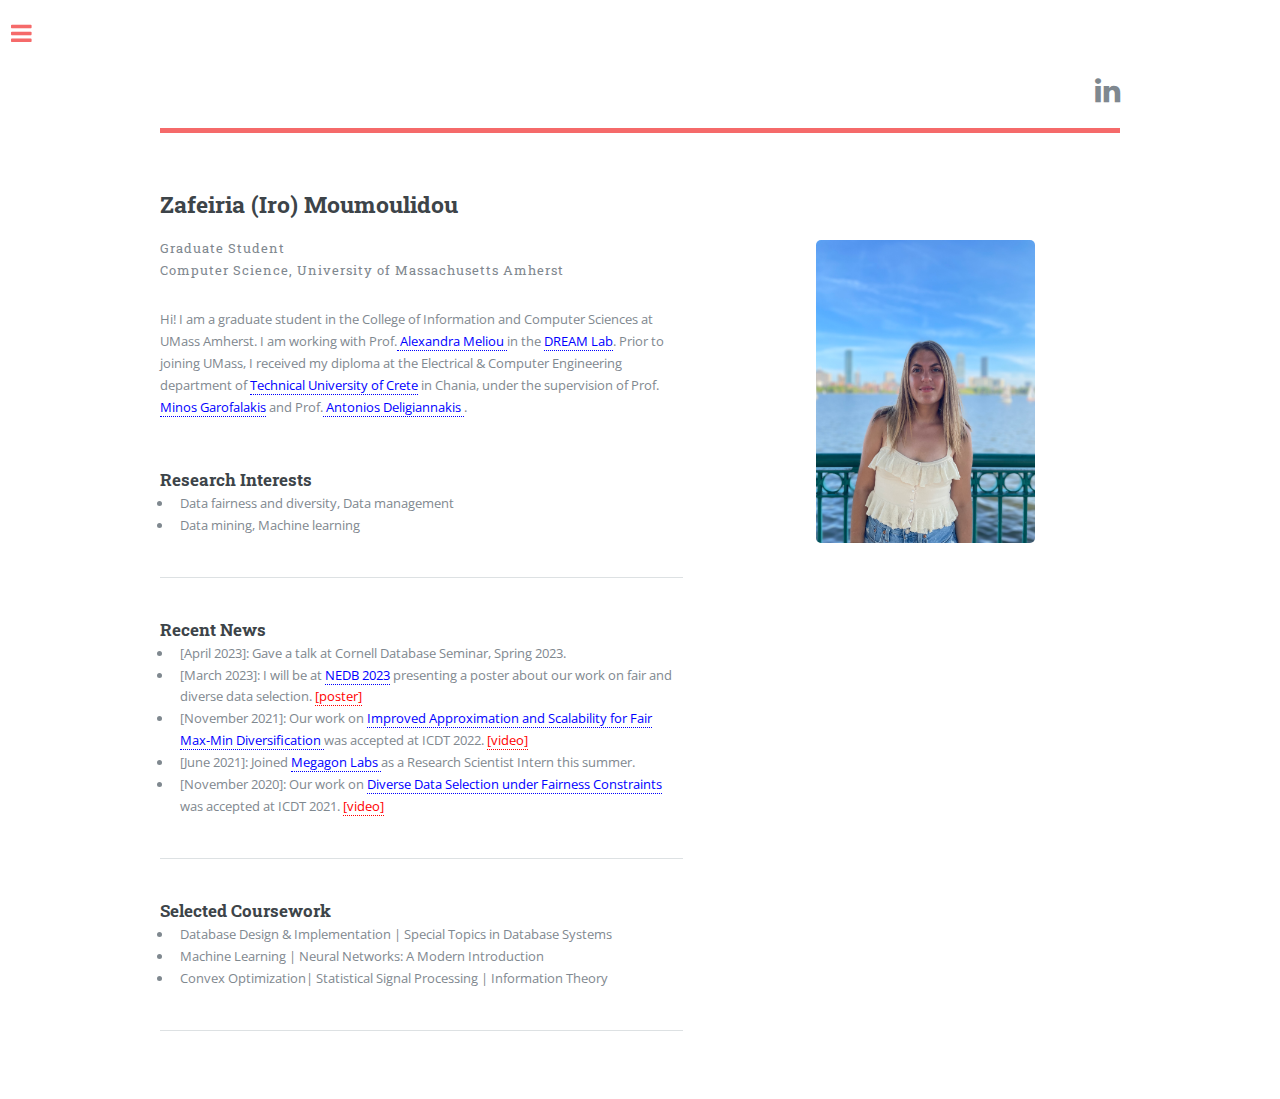
<file: index.html>
<!DOCTYPE HTML>
<!--
	Editorial by HTML5 UP
	html5up.net | @ajlkn
	Free for personal and commercial use under the CCA 3.0 license (html5up.net/license)
-->
<html>
	<head>
		<title>iro moumoulidou</title> 
		<meta charset="utf-8" />
		<meta name="viewport" content="width=device-width, initial-scale=1, user-scalable=no" />
		<!--[if lte IE 8]><script src="assets/js/ie/html5shiv.js"></script><![endif]-->
		<link rel="stylesheet" href="assets/css/main.css" />
		<!--[if lte IE 9]><link rel="stylesheet" href="assets/css/ie9.css" /><![endif]-->
		<!--[if lte IE 8]><link rel="stylesheet" href="assets/css/ie8.css" /><![endif]-->
	</head>
	<body>

		<!-- Wrapper -->
			<div id="wrapper">
				<!-- Main -->
					<div id="main">
						<div class="inner">
							<!-- Header -->
								<header id="header">
<!-- 									<a href="index.html" class="logo"><strong>Editorial</strong> by HTML5 UP</a>-->
									<ul class="icons">
										<li><a target="_blank" href="https://www.linkedin.com/in/zafeiria-iro-moumoulidou-033771157" class="icon fa-linkedin"><span class="label">Linkedin</span></a></li>           
									</ul>
								</header>

							<!-- Banner -->
								<section id="banner">
									<div class="content">
										<header>
											<h2>Zafeiria (Iro) Moumoulidou</h2>
											<p>Graduate Student <br/> Computer Science, University of Massachusetts Amherst</p>
										</header>
										<p>
Hi! I am a graduate student in the College of Information and Computer Sciences at UMass Amherst. I am working with Prof.<a href="https://people.cs.umass.edu/~ameli/" style="color: #0000FF"> Alexandra Meliou </a> in the <a href="http://dbgroup.cs.umass.edu/" style="color: #0000FF" > DREAM Lab</a>. Prior to joining UMass, I received my diploma at the Electrical & Computer Engineering department of <a href="https://www.tuc.gr/5397.html" style="color: #0000FF">Technical University of Crete</a> in Chania, under the supervision of Prof. <a href="http://www.softnet.tuc.gr/~minos/" style="color: #0000FF">Minos Garofalakis</a> and Prof.<a href="http://www.softnet.tuc.gr/~adeli/" style="color: #0000FF"> Antonios Deligiannakis </a>. 
</p> 
<!-- <p> You can find my CV <a href="CV.pdf"> here </a>. </p>-->
										<br/>
									    <header>
											<h3> Research Interests</h3>
										</header>
										<ul> 
										   <li> Data fairness and diversity, Data management </li>
                                          <li> Data mining, Machine learning</li>
                                        </ul>
                                        <hr class="major" /> 
                              <header>
									 	<h3> Recent News </h3>
										</header>
<ul>
<li>[April 2023]: Gave a talk at Cornell Database Seminar, Spring 2023.</li>	
<li>[March 2023]: I will be at <a href="https://northeastern-datalab.github.io/nedbday/2023/" style="color: #0000FF"> NEDB 2023</a> presenting a poster about our work on fair and diverse data selection. </a> <a href="nedb_poster.pdf" style="color: #FF0000"> [poster]</a> </li> 
<li>[November 2021]: Our work on <a href="https://drops.dagstuhl.de/opus/volltexte/2022/15881/pdf/LIPIcs-ICDT-2022-7.pdf" style="color: #0000FF"> Improved Approximation and Scalability for Fair Max-Min Diversification </a> was accepted at ICDT 2022. </a> <a href="https://www.youtube.com/watch?v=RUsFWL3jwow" style="color: #FF0000"> [video]</a> </li> 
<li>[June 2021]: Joined <a href="https://megagon.ai/" style="color: #0000FF"> Megagon Labs </a> as a Research Scientist Intern this summer.</a> </li> 
<li>[November 2020]: Our work on <a href="https://drops.dagstuhl.de/opus/volltexte/2021/13721/pdf/LIPIcs-ICDT-2021-13.pdf" style="color: #0000FF"> Diverse Data Selection under Fairness Constraints</a> was accepted at ICDT 2021. <a href="https://www.youtube.com/watch?v=0tfAc3Pjgxg" style="color: #FF0000"> [video]</a> </li>
<!--  <li>[September 2020]: Attended <a href="https://vldb2020.org/" style="color: #0000FF">VLDB 2020</a> (virtual).</li> --> 
<!-- <li> [August 2020]: Attended <a href="https://www.kdd.org/kdd2020/" style="color: #0000FF">KDD 2020</a> (virtual).</li> -->
 										<!--  <li>  [June 2020]: Attended <a href="https://sigmod2020.org/" style="color: #0000FF">SIGMOD/PODS 2020</a> (virtual).</li>
										<li> [August 2019]: Attended <a href="https://vldb.org/2019/" style="color: #0000FF"> VLDB 2019</a> in Los Angeles, California.</li> -->
                                        </ul>

                                      <hr class="major" /> 

                                       <header>
									 	<h3> Selected Coursework</h3>
										</header>
										<ul> 
										  <li> Database Design & Implementation | Special Topics in Database Systems </li> 										  <li> Machine Learning | Neural Networks: A Modern Introduction</li>
                                          <li> Convex Optimization| Statistical Signal Processing | Information Theory </li>

                                        </ul>

                                      <hr class="major" />
	
									</div>
									
									<div class="image right">
										<img src="images/iro.jpg" alt=""/>
									
<!--									<ul class="icons">
										<li><a target="_blank" href= class="icon fa-github"><span class="label">Github</span></a></li>                                   
										<li><a target="_blank" href=><span class="label">Twitter</span></a></li>
										<li><a target="_blank" href= class="icon fa-linkedin"><span class="label">Linkedin</span></a></li>                                   
<!-- 										<li><a href="#" class="icon fa-instagram"><span class="label">Instagram</span></a></li> 
<!--										<li><a href="#" class="icon fa-medium"><span class="label">Medium</span></a></li> 
									</ul> -->
								</div>
								
								</section>

						</div>
					</div>


				<!-- Sidebar -->
					<div id="sidebar">
						<div class="inner"> 

							<!-- Search -->
							<!--	<section id="search" class="alt"> -->
							<!-- 		<form method="post" action="#">
										<input type="text" name="query" id="query" placeholder="Search" />
									</form>
								</section> -->

							<!-- Menu -->
							 	 <nav id="menu">
									<header class="major">
										<h2>Menu</h2>
									</header>
									<ul>
										<li><a href="index.html">Home</a></li>
										<li><a href="proj.html">Academic Projects</a></li>

									</ul>
								</nav>

								<section>
									<header class="major">
										<h2>Contact Information</h2>
									</header>
									<ul class="contact">
										<li class="fa-envelope-o"><a href="mailto:zmoumoulidou@cs.umass.edu">zmoumoulidou@cs.umass.edu</a></li>
										<li class="fa-home">College of Information and Computer Sciences, CS 214 <br />
										University Of Massachusetts<br />
                                        140 Governors Drive<br />
                                        Amherst, MA 01003-9264</li>
									</ul>
								</section>
							<!-- Section -->
								<section>
								<a href="CV.pdf" class="button icon fa-download">Download my CV</a>
								</section>		
						</div>
					</div>

			

		<!-- Scripts -->
			<script src="assets/js/jquery.min.js"></script>
			<script src="assets/js/skel.min.js"></script>
			<script src="assets/js/util.js"></script>
			<!--[if lte IE 8]><script src="assets/js/ie/respond.min.js"></script><![endif]-->
			<script src="assets/js/main.js"></script>

	</body>
</html>
</file>
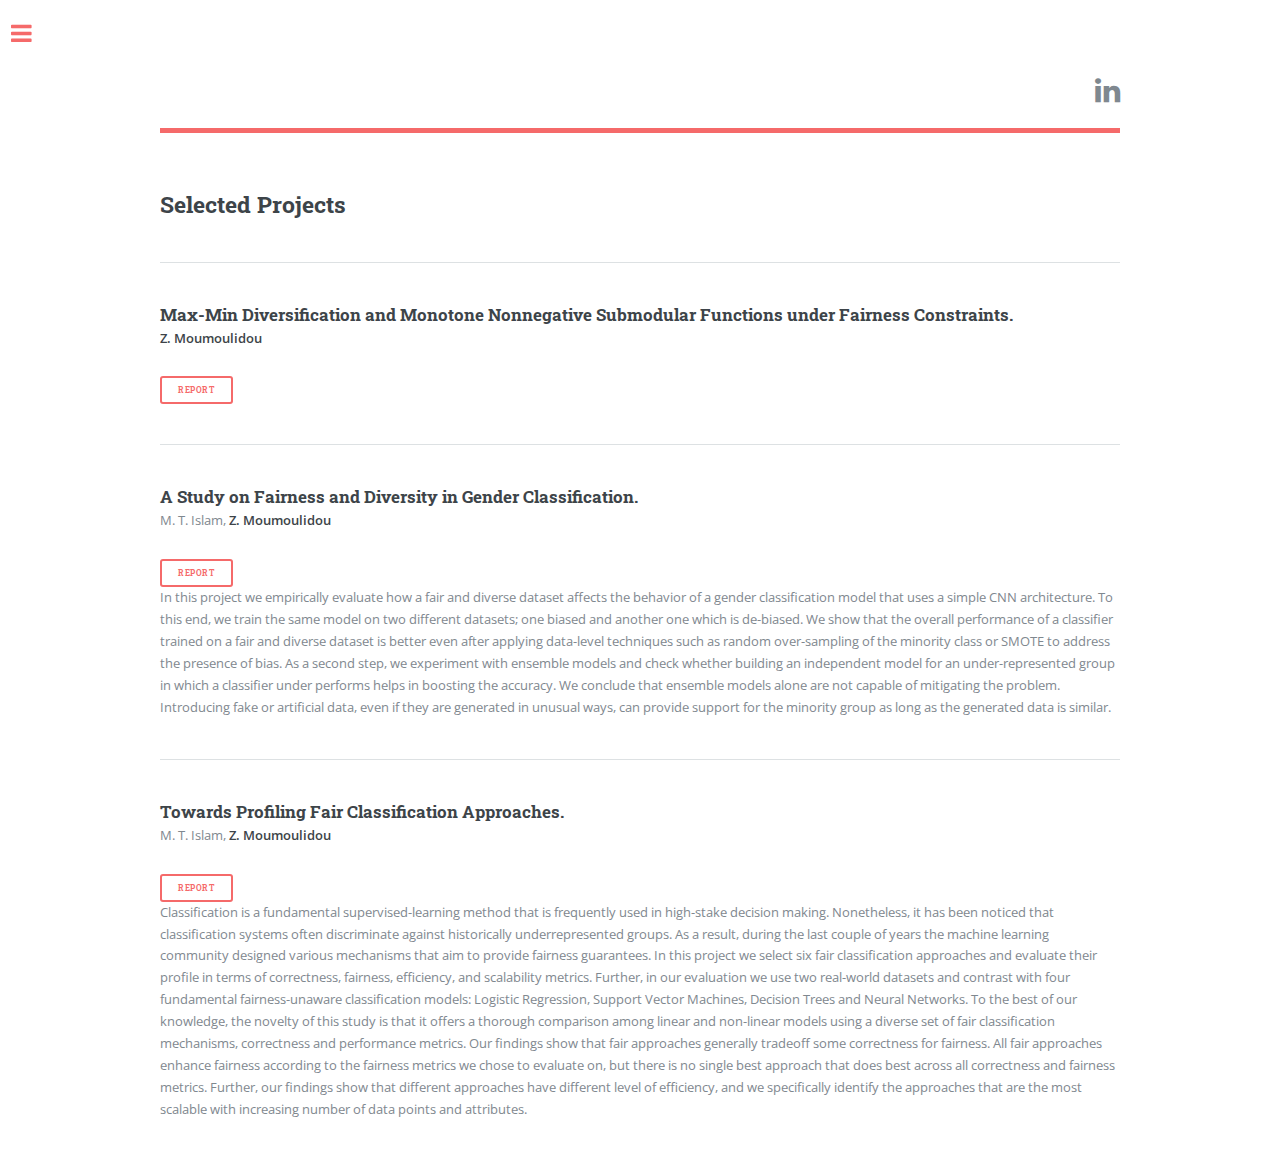
<file: proj.html>
<!DOCTYPE HTML>
<!--
	Editorial by HTML5 UP
	html5up.net | @ajlkn
	Free for personal and commercial use under the CCA 3.0 license (html5up.net/license)
-->
<html>
	<head>
		<title>iro moumoulidou</title>
		<meta charset="utf-8" />
		<meta name="viewport" content="width=device-width, initial-scale=1, user-scalable=no" />
		<!--[if lte IE 8]><script src="assets/js/ie/html5shiv.js"></script><![endif]-->
		<link rel="stylesheet" href="assets/css/main.css" />
		<!--[if lte IE 9]><link rel="stylesheet" href="assets/css/ie9.css" /><![endif]-->
		<!--[if lte IE 8]><link rel="stylesheet" href="assets/css/ie8.css" /><![endif]-->
	</head>
	<body>

		<!-- Wrapper -->
			<div id="wrapper">

				<!-- Main -->
					<div id="main">
						<div class="inner">
							<!-- Header -->
								<header id="header">
<!-- 									<a href="index.html" class="logo"><strong>Editorial</strong> by HTML5 UP</a>-->
 									<ul class="icons">
										<li><a target="_blank" href="https://www.linkedin.com/in/zafeiria-iro-moumoulidou-033771157" class="icon fa-linkedin"><span class="label">Linkedin</span></a></li>                                   
<!-- 										<li><a href="#" class="icon fa-instagram"><span class="label">Instagram</span></a></li> -->
<!--										<li><a href="#" class="icon fa-medium"><span class="label">Medium</span></a></li> -->
									</ul>
								</header>

							<!-- Content -->
								<section>
                                    <div id="helper">
									<header class="main">
										<h2>Selected Projects</h2>
                                        <!-- <span class="image left"><img src="images/pic11.jpg" alt="" /></span> -->
									</header>

									<hr class="major" />
									
										<h3> Max-Min Diversification and Monotone Nonnegative Submodular Functions under Fairness Constraints. <span><font size="2" color="black"> </font></span></h3>
										<p> <b> Z. Moumoulidou </b> <span><font size="2" color="black"> </font></span></p>
										<a target="_blank" href="report.pdf" class="button small">Report</a> 
										<p></p>	
									
									<hr class="major" />
										<h3>A Study on Fairness and Diversity in Gender Classification.<span><font size="2" color="black"></font></span></h3>
										<p>M. T. Islam, <b>Z. Moumoulidou </b> <span><font size="2"color="black"></font></span></p>
										<a target="_blank" href="Project_682.pdf" class="button small">Report</a> 
										 <p>In this project we empirically evaluate how a fair and diverse dataset affects the behavior of a gender classification model that uses a simple CNN architecture. To this end, we train the same model on two different datasets; one biased and another one which is de-biased. We show that the overall performance of a classifier trained on a fair and diverse dataset is better even after applying data-level techniques such as random over-sampling of the minority class or SMOTE to address the presence of bias. As a second step, we experiment with ensemble models and check whether building an independent model for an under-represented group in which a classifier under performs helps in boosting the accuracy. We conclude that ensemble models alone are not capable of mitigating the problem. Introducing fake or artificial data, even if they are generated in unusual ways, can provide support for the minority group as long as the generated data is similar. </p>

									<hr class="major" />
									
										<h3>Towards Profiling Fair Classification Approaches.<span><font size="2" color="black"> </font></span></h3>
										<p>M. T. Islam, <b> Z. Moumoulidou </b> <span><font size="2" color="black"></font></span></p>
										<a target="_blank" href="report_689.pdf" class="button small">Report</a> 
										<p>Classification is a fundamental supervised-learning method that is frequently used in high-stake decision making. Nonetheless, it has been noticed that classification systems often discriminate against historically underrepresented groups. As a result, during the last couple of years the machine learning community designed various mechanisms that aim to provide fairness guarantees. In this project we select six fair classification approaches and evaluate their profile in terms of correctness, fairness, efficiency, and scalability metrics. Further, in our evaluation we use two real-world datasets and contrast with four fundamental fairness-unaware classification models: Logistic Regression, Support Vector Machines, Decision Trees and Neural Networks. To the best of our knowledge, the novelty of this study is that it offers a thorough comparison among linear and non-linear models using a diverse set of fair classification mechanisms, correctness and performance metrics. Our findings show that fair approaches generally tradeoff some correctness for fairness. All fair approaches enhance fairness according to the fairness metrics we chose to evaluate on, but there is no single best approach that does best across all correctness and fairness metrics. Further, our findings show that different approaches have different level of efficiency, and we specifically identify the approaches that are the most scalable with increasing number of data points and attributes.</p>
                                    </div>  
								</section>                          
                            							<!-- Content -->

						</div>
					</div>

				<!-- Sidebar -->
				<!-- Sidebar -->
					<div id="sidebar">
						<div class="inner"> 

							<!-- Search -->
							<!--	<section id="search" class="alt"> -->
							<!-- 		<form method="post" action="#">
										<input type="text" name="query" id="query" placeholder="Search" />
									</form>
								</section> -->

							<!-- Menu -->
							 	<nav id="menu">
									<header class="major">
										<h2>Menu</h2>
									</header>
									<ul>
										<li><a href="index.html">Home</a></li>
										<li><a href="proj.html">Academic Projects</a></li>
									</ul>
								</nav>

							<!-- Section -->
								<section>
									<header class="major">
										<h2>Contact Information</h2>
									</header>
									<ul class="contact">
										<li class="fa-envelope-o"><a href="mailto:zmoumoulidou@cs.umass.edu">zmoumoulidou@cs.umass.edu</a></li>
										<li class="fa-home">College of Information and Computer Sciences, CS 214 <br />
										University Of Massachusetts<br />
                                        140 Governors Drive<br />
                                        Amherst, MA 01003-9264</li>
									</ul>
								</section>
							<!-- Section -->
								<section>
								<a href="CV.pdf" class="button icon fa-download">Download my CV</a>
								</section>
							<!-- Footer -->
<!-- 								<footer id="footer">
									<p class="copyright">&copy; Untitled. All rights reserved. Demo Images: <a href="https://unsplash.com">Unsplash</a>. Design: <a href="https://html5up.net">HTML5 UP</a>.</p>
								</footer> -->

						</div>
					</div>

			</div>

		<!-- Scripts -->
			<script src="assets/js/jquery.min.js"></script>
			<script src="assets/js/skel.min.js"></script>
			<script src="assets/js/util.js"></script>
			<!--[if lte IE 8]><script src="assets/js/ie/respond.min.js"></script><![endif]-->
			<script src="assets/js/main.js"></script>

	</body>
</html>
</file>
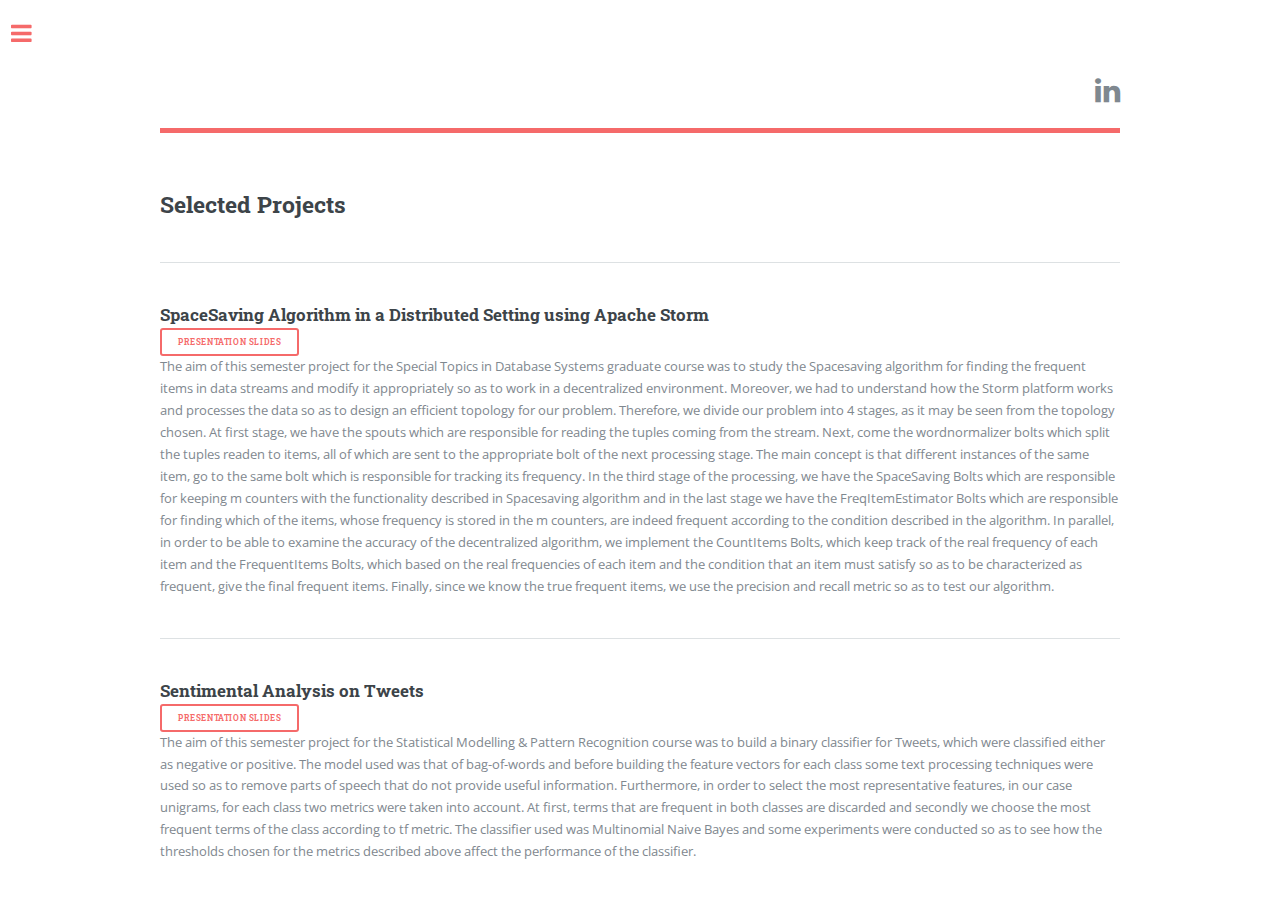
<file: projects.html>
<!DOCTYPE HTML>
<!--
	Editorial by HTML5 UP
	html5up.net | @ajlkn
	Free for personal and commercial use under the CCA 3.0 license (html5up.net/license)
-->
<html>
	<head>
		<title>iro moumoulidou</title>
		<meta charset="utf-8" />
		<meta name="viewport" content="width=device-width, initial-scale=1, user-scalable=no" />
		<!--[if lte IE 8]><script src="assets/js/ie/html5shiv.js"></script><![endif]-->
		<link rel="stylesheet" href="assets/css/main.css" />
		<!--[if lte IE 9]><link rel="stylesheet" href="assets/css/ie9.css" /><![endif]-->
		<!--[if lte IE 8]><link rel="stylesheet" href="assets/css/ie8.css" /><![endif]-->
	</head>
	<body>

		<!-- Wrapper -->
			<div id="wrapper">

				<!-- Main -->
					<div id="main">
						<div class="inner">
							<!-- Header -->
								<header id="header">
<!-- 									<a href="index.html" class="logo"><strong>Editorial</strong> by HTML5 UP</a>-->
 									<ul class="icons">
										<li><a target="_blank" href="https://www.linkedin.com/in/zafeiria-iro-moumoulidou-033771157" class="icon fa-linkedin"><span class="label">Linkedin</span></a></li>                                   
<!-- 										<li><a href="#" class="icon fa-instagram"><span class="label">Instagram</span></a></li> -->
<!--										<li><a href="#" class="icon fa-medium"><span class="label">Medium</span></a></li> -->
									</ul>
								</header>


							<!-- Content -->
								<section>
                                    <div id="helper">
									<header class="main">
										<h2>Selected Projects</h2>
                                        <!-- <span class="image left"><img src="images/pic11.jpg" alt="" /></span> -->
									</header>

									
									<hr class="major" />

<!-- 									<h3>Multi-FPGA Architectures for Real-Time Computation of Information Transfer</h3> -->
                                        <h3>SpaceSaving Algorithm in a Distributed Setting using Apache Storm<span><font size="2" color="black"></font></span></h3>
									    <a target="_blank" href="SpaceSaving_Presentation.pdf" class="button small">Presentation Slides</a>  
									    <p>The aim of this semester project for the Special Topics in Database Systems graduate course was to study the Spacesaving algorithm for finding the frequent items in data streams and modify it appropriately so as to work in a decentralized environment. Moreover, we had to understand how the Storm platform works and processes the data so as to design an efficient topology for our problem. Therefore, we divide our problem into 4 stages, as it may be seen from the topology chosen. At first stage, we have the spouts which are responsible for reading the tuples coming from the stream. Next, come the wordnormalizer bolts which split the tuples readen to items, all of which are sent to the appropriate bolt of the next processing stage. The main concept is that different instances of the same item, go to the same bolt which is responsible for tracking its frequency. In the third stage of the processing, we have the SpaceSaving Bolts which are responsible for keeping m counters with the functionality described in Spacesaving algorithm and in the last stage we have the FreqItemEstimator Bolts which are responsible for finding which of the items, whose frequency is stored in the m counters, are indeed frequent according to the condition described in the algorithm. In parallel, in order to be able to examine the accuracy of the decentralized algorithm, we implement the CountItems Bolts, which keep track of the real frequency of each item and the FrequentItems Bolts, which based on the real frequencies of each item and the condition that an item must satisfy so as to be characterized as frequent, give the final frequent items. Finally, since we know the true frequent items, we use the precision and recall metric so as to test our algorithm.           
										</p>

									<hr class="major" />

										<h3> Sentimental Analysis on Tweets <span><font size="3" color="black"> </font></span></h3>
										<a target="_blank" href="presentation.pdf" class="button small">Presentation Slides</a> 
										<p>The aim of this semester project for the Statistical Modelling & Pattern Recognition course was to build a binary classifier for Tweets, which were classified either as negative or positive. The model used was that of bag-of-words and before building the feature vectors for each class some text processing techniques were used so as to remove parts of speech that do not provide useful information. Furthermore, in order to select the most representative features, in our case unigrams, for each class two metrics were taken into account. At first, terms that are frequent in both classes are discarded and secondly we choose the most frequent terms of the class according to tf metric. The classifier used was Multinomial Naive Bayes and some experiments were conducted so as to see how the thresholds chosen for the metrics described above affect the performance of the classifier. </p>
                                    
                                    </div>  
								</section>                          
                            							<!-- Content -->

						</div>
					</div>

				<!-- Sidebar -->
				<!-- Sidebar -->
					<div id="sidebar">
						<div class="inner"> 

							<!-- Search -->
							<!--	<section id="search" class="alt"> -->
							<!-- 		<form method="post" action="#">
										<input type="text" name="query" id="query" placeholder="Search" />
									</form>
								</section> -->

							<!-- Menu -->
							 	<nav id="menu">
									<header class="major">
										<h2>Menu</h2>
									</header>
									<ul>
										<li><a href="index.html">Home</a></li>
										<li><a href="projects.html">Projects</a></li>

									</ul>
								</nav>

							<!-- Section -->
								<section>
									<header class="major">
										<h2>Contact Information</h2>
									</header>
									<ul class="contact">
										<li class="fa-envelope-o"><a href="mailto:iromoumou@yahoo.gr">iromoumou@yahoo.gr</a></li>
									</ul>
								</section>
							<!-- Section -->
								<section>
								<a href="CV.pdf" class="button icon fa-download">Download my CV</a>
								</section>
							<!-- Footer -->
<!-- 								<footer id="footer">
									<p class="copyright">&copy; Untitled. All rights reserved. Demo Images: <a href="https://unsplash.com">Unsplash</a>. Design: <a href="https://html5up.net">HTML5 UP</a>.</p>
								</footer> -->

						</div>
					</div>

			</div>

		<!-- Scripts -->
			<script src="assets/js/jquery.min.js"></script>
			<script src="assets/js/skel.min.js"></script>
			<script src="assets/js/util.js"></script>
			<!--[if lte IE 8]><script src="assets/js/ie/respond.min.js"></script><![endif]-->
			<script src="assets/js/main.js"></script>

	</body>
</html>
</file>
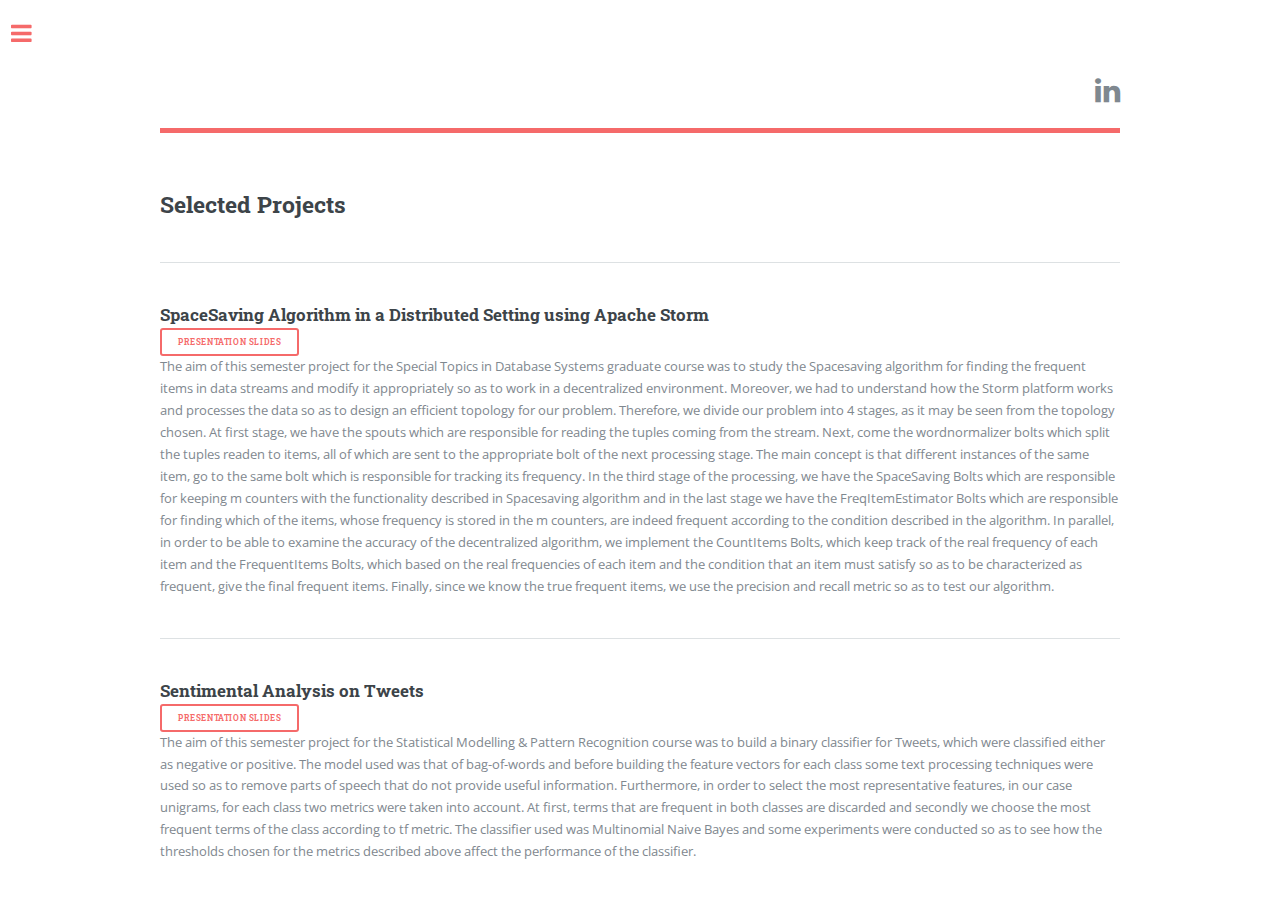
<file: research.html>
<!DOCTYPE HTML>
<!--
	Editorial by HTML5 UP
	html5up.net | @ajlkn
	Free for personal and commercial use under the CCA 3.0 license (html5up.net/license)
-->
<html>
	<head>
		<title>iromoumou: research</title>
		<meta charset="utf-8" />
		<meta name="viewport" content="width=device-width, initial-scale=1, user-scalable=no" />
		<!--[if lte IE 8]><script src="assets/js/ie/html5shiv.js"></script><![endif]-->
		<link rel="stylesheet" href="assets/css/main.css" />
		<!--[if lte IE 9]><link rel="stylesheet" href="assets/css/ie9.css" /><![endif]-->
		<!--[if lte IE 8]><link rel="stylesheet" href="assets/css/ie8.css" /><![endif]-->
	</head>
	<body>

		<!-- Wrapper -->
			<div id="wrapper">

				<!-- Main -->
					<div id="main">
						<div class="inner">
							<!-- Header -->
								<header id="header">
<!-- 									<a href="index.html" class="logo"><strong>Editorial</strong> by HTML5 UP</a>-->
 									<ul class="icons">
										<li><a target="_blank" href="https://www.linkedin.com/in/zafeiria-iro-moumoulidou-033771157" class="icon fa-linkedin"><span class="label">Linkedin</span></a></li>                                   
<!-- 										<li><a href="#" class="icon fa-instagram"><span class="label">Instagram</span></a></li> -->
<!--										<li><a href="#" class="icon fa-medium"><span class="label">Medium</span></a></li> -->
									</ul>
								</header>


							<!-- Content -->
								<section>
                                    <div id="helper">
									<header class="main">
										<h2>Selected Projects</h2>
                                        <!-- <span class="image left"><img src="images/pic11.jpg" alt="" /></span> -->
									</header>

									
									<hr class="major" />

<!-- 									<h3>Multi-FPGA Architectures for Real-Time Computation of Information Transfer</h3> -->
                                        <h3>SpaceSaving Algorithm in a Distributed Setting using Apache Storm<span><font size="2" color="black"></font></span></h3>
									    <a target="_blank" href="SpaceSaving_Presentation.pdf" class="button small">Presentation Slides</a>  
									    <p>The aim of this semester project for the Special Topics in Database Systems graduate course was to study the Spacesaving algorithm for finding the frequent items in data streams and modify it appropriately so as to work in a decentralized environment. Moreover, we had to understand how the Storm platform works and processes the data so as to design an efficient topology for our problem. Therefore, we divide our problem into 4 stages, as it may be seen from the topology chosen. At first stage, we have the spouts which are responsible for reading the tuples coming from the stream. Next, come the wordnormalizer bolts which split the tuples readen to items, all of which are sent to the appropriate bolt of the next processing stage. The main concept is that different instances of the same item, go to the same bolt which is responsible for tracking its frequency. In the third stage of the processing, we have the SpaceSaving Bolts which are responsible for keeping m counters with the functionality described in Spacesaving algorithm and in the last stage we have the FreqItemEstimator Bolts which are responsible for finding which of the items, whose frequency is stored in the m counters, are indeed frequent according to the condition described in the algorithm. In parallel, in order to be able to examine the accuracy of the decentralized algorithm, we implement the CountItems Bolts, which keep track of the real frequency of each item and the FrequentItems Bolts, which based on the real frequencies of each item and the condition that an item must satisfy so as to be characterized as frequent, give the final frequent items. Finally, since we know the true frequent items, we use the precision and recall metric so as to test our algorithm.           
										</p>

									<hr class="major" />

										<h3> Sentimental Analysis on Tweets <span><font size="3" color="black"> </font></span></h3>
										<a target="_blank" href="presentation.pdf" class="button small">Presentation Slides</a> 
										<p>The aim of this semester project for the Statistical Modelling & Pattern Recognition course was to build a binary classifier for Tweets, which were classified either as negative or positive. The model used was that of bag-of-words and before building the feature vectors for each class some text processing techniques were used so as to remove parts of speech that do not provide useful information. Furthermore, in order to select the most representative features, in our case unigrams, for each class two metrics were taken into account. At first, terms that are frequent in both classes are discarded and secondly we choose the most frequent terms of the class according to tf metric. The classifier used was Multinomial Naive Bayes and some experiments were conducted so as to see how the thresholds chosen for the metrics described above affect the performance of the classifier. </p>
                                    
                                    </div>  
								</section>                          
                            							<!-- Content -->

						</div>
					</div>

				<!-- Sidebar -->
				<!-- Sidebar -->
					<div id="sidebar">
						<div class="inner"> 

							<!-- Search -->
							<!--	<section id="search" class="alt"> -->
							<!-- 		<form method="post" action="#">
										<input type="text" name="query" id="query" placeholder="Search" />
									</form>
								</section> -->

							<!-- Menu -->
							 	<nav id="menu">
									<header class="major">
										<h2>Menu</h2>
									</header>
									<ul>
										<li><a href="index.html">Home</a></li>
										<li><a href="research.html">Projects</a></li>

									</ul>
								</nav>

							<!-- Section -->
								<section>
									<header class="major">
										<h2>Contact Information</h2>
									</header>
									<ul class="contact">
										<li class="fa-envelope-o"><a href="mailto:iromoumou@yahoo.gr">iromoumou@yahoo.gr</a></li>
									</ul>
								</section>
							<!-- Section -->
								<section>
								<a href="curriculum-vitae.pdf" class="button icon fa-download">Download my CV</a>
								</section>
							<!-- Footer -->
<!-- 								<footer id="footer">
									<p class="copyright">&copy; Untitled. All rights reserved. Demo Images: <a href="https://unsplash.com">Unsplash</a>. Design: <a href="https://html5up.net">HTML5 UP</a>.</p>
								</footer> -->

						</div>
					</div>

			</div>

		<!-- Scripts -->
			<script src="assets/js/jquery.min.js"></script>
			<script src="assets/js/skel.min.js"></script>
			<script src="assets/js/util.js"></script>
			<!--[if lte IE 8]><script src="assets/js/ie/respond.min.js"></script><![endif]-->
			<script src="assets/js/main.js"></script>

	</body>
</html>
</file>
<file: assets/css/ie9.css>
/*
	Editorial by HTML5 UP
	html5up.net | @ajlkn
	Free for personal and commercial use under the CCA 3.0 license (html5up.net/license)
*/

/* Features */

	.features:after {
		clear: both;
		content: '';
		display: block;
	}

	.features article {
		float: left;
	}

		.features article:after {
			clear: both;
			content: '';
			display: block;
		}

		.features article .icon {
			float: left;
		}

/* Posts */

	.posts:after {
		clear: both;
		content: '';
		display: block;
	}

	.posts article {
		float: left;
	}

/* Main */

	#main {
		padding-left: 24em;
	}

/* Sidebar */

	#sidebar {
		position: absolute;
		top: 0;
		left: 0;
		min-height: 100%;
		width: 24em;
	}

/* Banner */

	#banner:after {
		clear: both;
		content: '';
		display: block;
	}

	#banner .content {
		float: left;
		padding-right: 4em;
	}

	#banner .image {
		float: left;
		margin-left: 0;
	}
</file>
<file: assets/css/main.css>
@import url(font-awesome.min.css);
@import url("https://fonts.googleapis.com/css?family=Open+Sans:400,600,400italic,600italic|Roboto+Slab:400,700");

/*
	Editorial by HTML5 UP
	html5up.net | @ajlkn
	Free for personal and commercial use under the CCA 3.0 license (html5up.net/license)
*/

/* Reset */

	html, body, div, span, applet, object, iframe, h1, h2, h3, h4, h5, h6, p, blockquote, pre, a, abbr, acronym, address, big, cite, code, del, dfn, em, img, ins, kbd, q, s, samp, small, strike, strong, sub, sup, tt, var, b, u, i, center, dl, dt, dd, ol, ul, li, fieldset, form, label, legend, table, caption, tbody, tfoot, thead, tr, th, td, article, aside, canvas, details, embed, figure, figcaption, footer, header, hgroup, menu, nav, output, ruby, section, summary, time, mark, audio, video {
		margin: 0;
		padding: 0;
		border: 0;
		font-size: 80%;
		font: inherit;
		vertical-align: baseline;
	}

	article, aside, details, figcaption, figure, footer, header, hgroup, menu, nav, section {
		display: block;
	}

	body {
		line-height: 1;
	}

	ol, ul {
		list-style: none;
	}

	blockquote, q {
		quotes: none;
	}

	blockquote:before, blockquote:after, q:before, q:after {
		content: '';
		content: none;
	}

	table {
		border-collapse: collapse;
		border-spacing: 0;
	}

	body {
		-webkit-text-size-adjust: none;
	}

/* Box Model */

	*, *:before, *:after {
		-moz-box-sizing: border-box;
		-webkit-box-sizing: border-box;
		box-sizing: border-box;
	}

/* Grid */

	.row {
		border-bottom: solid 1px transparent;
		-moz-box-sizing: border-box;
		-webkit-box-sizing: border-box;
		box-sizing: border-box;
	}

	.row > * {
		float: left;
		-moz-box-sizing: border-box;
		-webkit-box-sizing: border-box;
		box-sizing: border-box;
	}

	.row:after, .row:before {
		content: '';
		display: block;
		clear: both;
		height: 0;
	}

	.row.uniform > * > :first-child {
		margin-top: 0;
	}

	.row.uniform > * > :last-child {
		margin-bottom: 0;
	}

	.row.\30 \25 > * {
		padding: 0 0 0 0em;
	}

	.row.\30 \25 {
		margin: 0 0 -1px 0em;
	}

	.row.uniform.\30 \25 > * {
		padding: 0em 0 0 0em;
	}

	.row.uniform.\30 \25 {
		margin: 0em 0 -1px 0em;
	}

	.row > * {
		padding: 0 0 0 1.5em;
	}

	.row {
		margin: 0 0 -1px -1.5em;
	}

	.row.uniform > * {
		padding: 1.5em 0 0 1.5em;
	}

	.row.uniform {
		margin: -1.5em 0 -1px -1.5em;
	}

	.row.\32 00\25 > * {
		padding: 0 0 0 3em;
	}

	.row.\32 00\25 {
		margin: 0 0 -1px -3em;
	}

	.row.uniform.\32 00\25 > * {
		padding: 3em 0 0 3em;
	}

	.row.uniform.\32 00\25 {
		margin: -3em 0 -1px -3em;
	}

	.row.\31 50\25 > * {
		padding: 0 0 0 2.25em;
	}

	.row.\31 50\25 {
		margin: 0 0 -1px -2.25em;
	}

	.row.uniform.\31 50\25 > * {
		padding: 2.25em 0 0 2.25em;
	}

	.row.uniform.\31 50\25 {
		margin: -2.25em 0 -1px -2.25em;
	}

	.row.\35 0\25 > * {
		padding: 0 0 0 0.75em;
	}

	.row.\35 0\25 {
		margin: 0 0 -1px -0.75em;
	}

	.row.uniform.\35 0\25 > * {
		padding: 0.75em 0 0 0.75em;
	}

	.row.uniform.\35 0\25 {
		margin: -0.75em 0 -1px -0.75em;
	}

	.row.\32 5\25 > * {
		padding: 0 0 0 0.375em;
	}

	.row.\32 5\25 {
		margin: 0 0 -1px -0.375em;
	}

	.row.uniform.\32 5\25 > * {
		padding: 0.375em 0 0 0.375em;
	}

	.row.uniform.\32 5\25 {
		margin: -0.375em 0 -1px -0.375em;
	}

	.\31 2u, .\31 2u\24 {
		
        : 80%;
		clear: none;
		margin-left: 0;
	}

	.\31 1u, .\31 1u\24 {
		width: 91.6666666667%;
		clear: none;
		margin-left: 0;
	}

	.\31 0u, .\31 0u\24 {
		width: 83.3333333333%;
		clear: none;
		margin-left: 0;
	}

	.\39 u, .\39 u\24 {
		width: 75%;
		clear: none;
		margin-left: 0;
	}

	.\38 u, .\38 u\24 {
		width: 66.6666666667%;
		clear: none;
		margin-left: 0;
	}

	.\37 u, .\37 u\24 {
		width: 58.3333333333%;
		clear: none;
		margin-left: 0;
	}

	.\36 u, .\36 u\24 {
		width: 50%;
		clear: none;
		margin-left: 0;
	}

	.\35 u, .\35 u\24 {
		width: 41.6666666667%;
		clear: none;
		margin-left: 0;
	}

	.\34 u, .\34 u\24 {
		width: 33.3333333333%;
		clear: none;
		margin-left: 0;
	}

	.\33 u, .\33 u\24 {
		width: 25%;
		clear: none;
		margin-left: 0;
	}

	.\32 u, .\32 u\24 {
		width: 16.6666666667%;
		clear: none;
		margin-left: 0;
	}

	.\31 u, .\31 u\24 {
		width: 8.3333333333%;
		clear: none;
		margin-left: 0;
	}

	.\31 2u\24 + *,
	.\31 1u\24 + *,
	.\31 0u\24 + *,
	.\39 u\24 + *,
	.\38 u\24 + *,
	.\37 u\24 + *,
	.\36 u\24 + *,
	.\35 u\24 + *,
	.\34 u\24 + *,
	.\33 u\24 + *,
	.\32 u\24 + *,
	.\31 u\24 + * {
		clear: left;
	}

	.\-11u {
		margin-left: 91.66667%;
	}

	.\-10u {
		margin-left: 83.33333%;
	}

	.\-9u {
		margin-left: 75%;
	}

	.\-8u {
		margin-left: 66.66667%;
	}

	.\-7u {
		margin-left: 58.33333%;
	}

	.\-6u {
		margin-left: 50%;
	}

	.\-5u {
		margin-left: 41.66667%;
	}

	.\-4u {
		margin-left: 33.33333%;
	}

	.\-3u {
		margin-left: 25%;
	}

	.\-2u {
		margin-left: 16.66667%;
	}

	.\-1u {
		margin-left: 8.33333%;
	}

	@media screen and (max-width: 1680px) {

		.row > * {
			padding: 0 0 0 1.5em;
		}

		.row {
			margin: 0 0 -1px -1.5em;
		}

		.row.uniform > * {
			padding: 1.5em 0 0 1.5em;
		}

		.row.uniform {
			margin: -1.5em 0 -1px -1.5em;
		}

		.row.\32 00\25 > * {
			padding: 0 0 0 3em;
		}

		.row.\32 00\25 {
			margin: 0 0 -1px -3em;
		}

		.row.uniform.\32 00\25 > * {
			padding: 3em 0 0 3em;
		}

		.row.uniform.\32 00\25 {
			margin: -3em 0 -1px -3em;
		}

		.row.\31 50\25 > * {
			padding: 0 0 0 2.25em;
		}

		.row.\31 50\25 {
			margin: 0 0 -1px -2.25em;
		}

		.row.uniform.\31 50\25 > * {
			padding: 2.25em 0 0 2.25em;
		}

		.row.uniform.\31 50\25 {
			margin: -2.25em 0 -1px -2.25em;
		}

		.row.\35 0\25 > * {
			padding: 0 0 0 0.75em;
		}

		.row.\35 0\25 {
			margin: 0 0 -1px -0.75em;
		}

		.row.uniform.\35 0\25 > * {
			padding: 0.75em 0 0 0.75em;
		}

		.row.uniform.\35 0\25 {
			margin: -0.75em 0 -1px -0.75em;
		}

		.row.\32 5\25 > * {
			padding: 0 0 0 0.375em;
		}

		.row.\32 5\25 {
			margin: 0 0 -1px -0.375em;
		}

		.row.uniform.\32 5\25 > * {
			padding: 0.375em 0 0 0.375em;
		}

		.row.uniform.\32 5\25 {
			margin: -0.375em 0 -1px -0.375em;
		}

		.\31 2u\28xlarge\29, .\31 2u\24\28xlarge\29 {
			width: 80%;
			clear: none;
			margin-left: 0;
		}

		.\31 1u\28xlarge\29, .\31 1u\24\28xlarge\29 {
			width: 91.6666666667%;
			clear: none;
			margin-left: 0;
		}

		.\31 0u\28xlarge\29, .\31 0u\24\28xlarge\29 {
			width: 83.3333333333%;
			clear: none;
			margin-left: 0;
		}

		.\39 u\28xlarge\29, .\39 u\24\28xlarge\29 {
			width: 75%;
			clear: none;
			margin-left: 0;
		}

		.\38 u\28xlarge\29, .\38 u\24\28xlarge\29 {
			width: 66.6666666667%;
			clear: none;
			margin-left: 0;
		}

		.\37 u\28xlarge\29, .\37 u\24\28xlarge\29 {
			width: 58.3333333333%;
			clear: none;
			margin-left: 0;
		}

		.\36 u\28xlarge\29, .\36 u\24\28xlarge\29 {
			width: 50%;
			clear: none;
			margin-left: 0;
		}

		.\35 u\28xlarge\29, .\35 u\24\28xlarge\29 {
			width: 41.6666666667%;
			clear: none;
			margin-left: 0;
		}

		.\34 u\28xlarge\29, .\34 u\24\28xlarge\29 {
			width: 33.3333333333%;
			clear: none;
			margin-left: 0;
		}

		.\33 u\28xlarge\29, .\33 u\24\28xlarge\29 {
			width: 25%;
			clear: none;
			margin-left: 0;
		}

		.\32 u\28xlarge\29, .\32 u\24\28xlarge\29 {
			width: 16.6666666667%;
			clear: none;
			margin-left: 0;
		}

		.\31 u\28xlarge\29, .\31 u\24\28xlarge\29 {
			width: 8.3333333333%;
			clear: none;
			margin-left: 0;
		}

		.\31 2u\24\28xlarge\29 + *,
		.\31 1u\24\28xlarge\29 + *,
		.\31 0u\24\28xlarge\29 + *,
		.\39 u\24\28xlarge\29 + *,
		.\38 u\24\28xlarge\29 + *,
		.\37 u\24\28xlarge\29 + *,
		.\36 u\24\28xlarge\29 + *,
		.\35 u\24\28xlarge\29 + *,
		.\34 u\24\28xlarge\29 + *,
		.\33 u\24\28xlarge\29 + *,
		.\32 u\24\28xlarge\29 + *,
		.\31 u\24\28xlarge\29 + * {
			clear: left;
		}

		.\-11u\28xlarge\29 {
			margin-left: 91.66667%;
		}

		.\-10u\28xlarge\29 {
			margin-left: 83.33333%;
		}

		.\-9u\28xlarge\29 {
			margin-left: 75%;
		}

		.\-8u\28xlarge\29 {
			margin-left: 66.66667%;
		}

		.\-7u\28xlarge\29 {
			margin-left: 58.33333%;
		}

		.\-6u\28xlarge\29 {
			margin-left: 50%;
		}

		.\-5u\28xlarge\29 {
			margin-left: 41.66667%;
		}

		.\-4u\28xlarge\29 {
			margin-left: 33.33333%;
		}

		.\-3u\28xlarge\29 {
			margin-left: 25%;
		}

		.\-2u\28xlarge\29 {
			margin-left: 16.66667%;
		}

		.\-1u\28xlarge\29 {
			margin-left: 8.33333%;
		}

	}

	@media screen and (max-width: 1280px) {

		.row > * {
			padding: 0 0 0 1.5em;
		}

		.row {
			margin: 0 0 -1px -1.5em;
		}

		.row.uniform > * {
			padding: 1.5em 0 0 1.5em;
		}

		.row.uniform {
			margin: -1.5em 0 -1px -1.5em;
		}

		.row.\32 00\25 > * {
			padding: 0 0 0 3em;
		}

		.row.\32 00\25 {
			margin: 0 0 -1px -3em;
		}

		.row.uniform.\32 00\25 > * {
			padding: 3em 0 0 3em;
		}

		.row.uniform.\32 00\25 {
			margin: -3em 0 -1px -3em;
		}

		.row.\31 50\25 > * {
			padding: 0 0 0 2.25em;
		}

		.row.\31 50\25 {
			margin: 0 0 -1px -2.25em;
		}

		.row.uniform.\31 50\25 > * {
			padding: 2.25em 0 0 2.25em;
		}

		.row.uniform.\31 50\25 {
			margin: -2.25em 0 -1px -2.25em;
		}

		.row.\35 0\25 > * {
			padding: 0 0 0 0.75em;
		}

		.row.\35 0\25 {
			margin: 0 0 -1px -0.75em;
		}

		.row.uniform.\35 0\25 > * {
			padding: 0.75em 0 0 0.75em;
		}

		.row.uniform.\35 0\25 {
			margin: -0.75em 0 -1px -0.75em;
		}

		.row.\32 5\25 > * {
			padding: 0 0 0 0.375em;
		}

		.row.\32 5\25 {
			margin: 0 0 -1px -0.375em;
		}

		.row.uniform.\32 5\25 > * {
			padding: 0.375em 0 0 0.375em;
		}

		.row.uniform.\32 5\25 {
			margin: -0.375em 0 -1px -0.375em;
		}

		.\31 2u\28large\29, .\31 2u\24\28large\29 {
			width: 80%;
			clear: none;
			margin-left: 0;
		}

		.\31 1u\28large\29, .\31 1u\24\28large\29 {
			width: 91.6666666667%;
			clear: none;
			margin-left: 0;
		}

		.\31 0u\28large\29, .\31 0u\24\28large\29 {
			width: 83.3333333333%;
			clear: none;
			margin-left: 0;
		}

		.\39 u\28large\29, .\39 u\24\28large\29 {
			width: 75%;
			clear: none;
			margin-left: 0;
		}

		.\38 u\28large\29, .\38 u\24\28large\29 {
			width: 66.6666666667%;
			clear: none;
			margin-left: 0;
		}

		.\37 u\28large\29, .\37 u\24\28large\29 {
			width: 58.3333333333%;
			clear: none;
			margin-left: 0;
		}

		.\36 u\28large\29, .\36 u\24\28large\29 {
			width: 50%;
			clear: none;
			margin-left: 0;
		}

		.\35 u\28large\29, .\35 u\24\28large\29 {
			width: 41.6666666667%;
			clear: none;
			margin-left: 0;
		}

		.\34 u\28large\29, .\34 u\24\28large\29 {
			width: 33.3333333333%;
			clear: none;
			margin-left: 0;
		}

		.\33 u\28large\29, .\33 u\24\28large\29 {
			width: 25%;
			clear: none;
			margin-left: 0;
		}

		.\32 u\28large\29, .\32 u\24\28large\29 {
			width: 16.6666666667%;
			clear: none;
			margin-left: 0;
		}

		.\31 u\28large\29, .\31 u\24\28large\29 {
			width: 8.3333333333%;
			clear: none;
			margin-left: 0;
		}

		.\31 2u\24\28large\29 + *,
		.\31 1u\24\28large\29 + *,
		.\31 0u\24\28large\29 + *,
		.\39 u\24\28large\29 + *,
		.\38 u\24\28large\29 + *,
		.\37 u\24\28large\29 + *,
		.\36 u\24\28large\29 + *,
		.\35 u\24\28large\29 + *,
		.\34 u\24\28large\29 + *,
		.\33 u\24\28large\29 + *,
		.\32 u\24\28large\29 + *,
		.\31 u\24\28large\29 + * {
			clear: left;
		}

		.\-11u\28large\29 {
			margin-left: 91.66667%;
		}

		.\-10u\28large\29 {
			margin-left: 83.33333%;
		}

		.\-9u\28large\29 {
			margin-left: 75%;
		}

		.\-8u\28large\29 {
			margin-left: 66.66667%;
		}

		.\-7u\28large\29 {
			margin-left: 58.33333%;
		}

		.\-6u\28large\29 {
			margin-left: 50%;
		}

		.\-5u\28large\29 {
			margin-left: 41.66667%;
		}

		.\-4u\28large\29 {
			margin-left: 33.33333%;
		}

		.\-3u\28large\29 {
			margin-left: 25%;
		}

		.\-2u\28large\29 {
			margin-left: 16.66667%;
		}

		.\-1u\28large\29 {
			margin-left: 8.33333%;
		}

	}

	@media screen and (max-width: 980px) {

		.row > * {
			padding: 0 0 0 1.5em;
		}

		.row {
			margin: 0 0 -1px -1.5em;
		}

		.row.uniform > * {
			padding: 1.5em 0 0 1.5em;
		}

		.row.uniform {
			margin: -1.5em 0 -1px -1.5em;
		}

		.row.\32 00\25 > * {
			padding: 0 0 0 3em;
		}

		.row.\32 00\25 {
			margin: 0 0 -1px -3em;
		}

		.row.uniform.\32 00\25 > * {
			padding: 3em 0 0 3em;
		}

		.row.uniform.\32 00\25 {
			margin: -3em 0 -1px -3em;
		}

		.row.\31 50\25 > * {
			padding: 0 0 0 2.25em;
		}

		.row.\31 50\25 {
			margin: 0 0 -1px -2.25em;
		}

		.row.uniform.\31 50\25 > * {
			padding: 2.25em 0 0 2.25em;
		}

		.row.uniform.\31 50\25 {
			margin: -2.25em 0 -1px -2.25em;
		}

		.row.\35 0\25 > * {
			padding: 0 0 0 0.75em;
		}

		.row.\35 0\25 {
			margin: 0 0 -1px -0.75em;
		}

		.row.uniform.\35 0\25 > * {
			padding: 0.75em 0 0 0.75em;
		}

		.row.uniform.\35 0\25 {
			margin: -0.75em 0 -1px -0.75em;
		}

		.row.\32 5\25 > * {
			padding: 0 0 0 0.375em;
		}

		.row.\32 5\25 {
			margin: 0 0 -1px -0.375em;
		}

		.row.uniform.\32 5\25 > * {
			padding: 0.375em 0 0 0.375em;
		}

		.row.uniform.\32 5\25 {
			margin: -0.375em 0 -1px -0.375em;
		}

		.\31 2u\28medium\29, .\31 2u\24\28medium\29 {
			width: 80%;
			clear: none;
			margin-left: 0;
		}

		.\31 1u\28medium\29, .\31 1u\24\28medium\29 {
			width: 91.6666666667%;
			clear: none;
			margin-left: 0;
		}

		.\31 0u\28medium\29, .\31 0u\24\28medium\29 {
			width: 83.3333333333%;
			clear: none;
			margin-left: 0;
		}

		.\39 u\28medium\29, .\39 u\24\28medium\29 {
			width: 75%;
			clear: none;
			margin-left: 0;
		}

		.\38 u\28medium\29, .\38 u\24\28medium\29 {
			width: 66.6666666667%;
			clear: none;
			margin-left: 0;
		}

		.\37 u\28medium\29, .\37 u\24\28medium\29 {
			width: 58.3333333333%;
			clear: none;
			margin-left: 0;
		}

		.\36 u\28medium\29, .\36 u\24\28medium\29 {
			width: 50%;
			clear: none;
			margin-left: 0;
		}

		.\35 u\28medium\29, .\35 u\24\28medium\29 {
			width: 41.6666666667%;
			clear: none;
			margin-left: 0;
		}

		.\34 u\28medium\29, .\34 u\24\28medium\29 {
			width: 33.3333333333%;
			clear: none;
			margin-left: 0;
		}

		.\33 u\28medium\29, .\33 u\24\28medium\29 {
			width: 25%;
			clear: none;
			margin-left: 0;
		}

		.\32 u\28medium\29, .\32 u\24\28medium\29 {
			width: 16.6666666667%;
			clear: none;
			margin-left: 0;
		}

		.\31 u\28medium\29, .\31 u\24\28medium\29 {
			width: 8.3333333333%;
			clear: none;
			margin-left: 0;
		}

		.\31 2u\24\28medium\29 + *,
		.\31 1u\24\28medium\29 + *,
		.\31 0u\24\28medium\29 + *,
		.\39 u\24\28medium\29 + *,
		.\38 u\24\28medium\29 + *,
		.\37 u\24\28medium\29 + *,
		.\36 u\24\28medium\29 + *,
		.\35 u\24\28medium\29 + *,
		.\34 u\24\28medium\29 + *,
		.\33 u\24\28medium\29 + *,
		.\32 u\24\28medium\29 + *,
		.\31 u\24\28medium\29 + * {
			clear: left;
		}

		.\-11u\28medium\29 {
			margin-left: 91.66667%;
		}

		.\-10u\28medium\29 {
			margin-left: 83.33333%;
		}

		.\-9u\28medium\29 {
			margin-left: 75%;
		}

		.\-8u\28medium\29 {
			margin-left: 66.66667%;
		}

		.\-7u\28medium\29 {
			margin-left: 58.33333%;
		}

		.\-6u\28medium\29 {
			margin-left: 50%;
		}

		.\-5u\28medium\29 {
			margin-left: 41.66667%;
		}

		.\-4u\28medium\29 {
			margin-left: 33.33333%;
		}

		.\-3u\28medium\29 {
			margin-left: 25%;
		}

		.\-2u\28medium\29 {
			margin-left: 16.66667%;
		}

		.\-1u\28medium\29 {
			margin-left: 8.33333%;
		}

	}

	@media screen and (max-width: 736px) {

		.row > * {
			padding: 0 0 0 1.5em;
		}

		.row {
			margin: 0 0 -1px -1.5em;
		}

		.row.uniform > * {
			padding: 1.5em 0 0 1.5em;
		}

		.row.uniform {
			margin: -1.5em 0 -1px -1.5em;
		}

		.row.\32 00\25 > * {
			padding: 0 0 0 3em;
		}

		.row.\32 00\25 {
			margin: 0 0 -1px -3em;
		}

		.row.uniform.\32 00\25 > * {
			padding: 3em 0 0 3em;
		}

		.row.uniform.\32 00\25 {
			margin: -3em 0 -1px -3em;
		}

		.row.\31 50\25 > * {
			padding: 0 0 0 2.25em;
		}

		.row.\31 50\25 {
			margin: 0 0 -1px -2.25em;
		}

		.row.uniform.\31 50\25 > * {
			padding: 2.25em 0 0 2.25em;
		}

		.row.uniform.\31 50\25 {
			margin: -2.25em 0 -1px -2.25em;
		}

		.row.\35 0\25 > * {
			padding: 0 0 0 0.75em;
		}

		.row.\35 0\25 {
			margin: 0 0 -1px -0.75em;
		}

		.row.uniform.\35 0\25 > * {
			padding: 0.75em 0 0 0.75em;
		}

		.row.uniform.\35 0\25 {
			margin: -0.75em 0 -1px -0.75em;
		}

		.row.\32 5\25 > * {
			padding: 0 0 0 0.375em;
		}

		.row.\32 5\25 {
			margin: 0 0 -1px -0.375em;
		}

		.row.uniform.\32 5\25 > * {
			padding: 0.375em 0 0 0.375em;
		}

		.row.uniform.\32 5\25 {
			margin: -0.375em 0 -1px -0.375em;
		}

		.\31 2u\28small\29, .\31 2u\24\28small\29 {
			width: 80%;
			clear: none;
			margin-left: 0;
		}

		.\31 1u\28small\29, .\31 1u\24\28small\29 {
			width: 91.6666666667%;
			clear: none;
			margin-left: 0;
		}

		.\31 0u\28small\29, .\31 0u\24\28small\29 {
			width: 83.3333333333%;
			clear: none;
			margin-left: 0;
		}

		.\39 u\28small\29, .\39 u\24\28small\29 {
			width: 75%;
			clear: none;
			margin-left: 0;
		}

		.\38 u\28small\29, .\38 u\24\28small\29 {
			width: 66.6666666667%;
			clear: none;
			margin-left: 0;
		}

		.\37 u\28small\29, .\37 u\24\28small\29 {
			width: 58.3333333333%;
			clear: none;
			margin-left: 0;
		}

		.\36 u\28small\29, .\36 u\24\28small\29 {
			width: 50%;
			clear: none;
			margin-left: 0;
		}

		.\35 u\28small\29, .\35 u\24\28small\29 {
			width: 41.6666666667%;
			clear: none;
			margin-left: 0;
		}

		.\34 u\28small\29, .\34 u\24\28small\29 {
			width: 33.3333333333%;
			clear: none;
			margin-left: 0;
		}

		.\33 u\28small\29, .\33 u\24\28small\29 {
			width: 25%;
			clear: none;
			margin-left: 0;
		}

		.\32 u\28small\29, .\32 u\24\28small\29 {
			width: 16.6666666667%;
			clear: none;
			margin-left: 0;
		}

		.\31 u\28small\29, .\31 u\24\28small\29 {
			width: 8.3333333333%;
			clear: none;
			margin-left: 0;
		}

		.\31 2u\24\28small\29 + *,
		.\31 1u\24\28small\29 + *,
		.\31 0u\24\28small\29 + *,
		.\39 u\24\28small\29 + *,
		.\38 u\24\28small\29 + *,
		.\37 u\24\28small\29 + *,
		.\36 u\24\28small\29 + *,
		.\35 u\24\28small\29 + *,
		.\34 u\24\28small\29 + *,
		.\33 u\24\28small\29 + *,
		.\32 u\24\28small\29 + *,
		.\31 u\24\28small\29 + * {
			clear: left;
		}

		.\-11u\28small\29 {
			margin-left: 91.66667%;
		}

		.\-10u\28small\29 {
			margin-left: 83.33333%;
		}

		.\-9u\28small\29 {
			margin-left: 75%;
		}

		.\-8u\28small\29 {
			margin-left: 66.66667%;
		}

		.\-7u\28small\29 {
			margin-left: 58.33333%;
		}

		.\-6u\28small\29 {
			margin-left: 50%;
		}

		.\-5u\28small\29 {
			margin-left: 41.66667%;
		}

		.\-4u\28small\29 {
			margin-left: 33.33333%;
		}

		.\-3u\28small\29 {
			margin-left: 25%;
		}

		.\-2u\28small\29 {
			margin-left: 16.66667%;
		}

		.\-1u\28small\29 {
			margin-left: 8.33333%;
		}

	}

	@media screen and (max-width: 480px) {

		.row > * {
			padding: 0 0 0 1.5em;
		}

		.row {
			margin: 0 0 -1px -1.5em;
		}

		.row.uniform > * {
			padding: 1.5em 0 0 1.5em;
		}

		.row.uniform {
			margin: -1.5em 0 -1px -1.5em;
		}

		.row.\32 00\25 > * {
			padding: 0 0 0 3em;
		}

		.row.\32 00\25 {
			margin: 0 0 -1px -3em;
		}

		.row.uniform.\32 00\25 > * {
			padding: 3em 0 0 3em;
		}

		.row.uniform.\32 00\25 {
			margin: -3em 0 -1px -3em;
		}

		.row.\31 50\25 > * {
			padding: 0 0 0 2.25em;
		}

		.row.\31 50\25 {
			margin: 0 0 -1px -2.25em;
		}

		.row.uniform.\31 50\25 > * {
			padding: 2.25em 0 0 2.25em;
		}

		.row.uniform.\31 50\25 {
			margin: -2.25em 0 -1px -2.25em;
		}

		.row.\35 0\25 > * {
			padding: 0 0 0 0.75em;
		}

		.row.\35 0\25 {
			margin: 0 0 -1px -0.75em;
		}

		.row.uniform.\35 0\25 > * {
			padding: 0.75em 0 0 0.75em;
		}

		.row.uniform.\35 0\25 {
			margin: -0.75em 0 -1px -0.75em;
		}

		.row.\32 5\25 > * {
			padding: 0 0 0 0.375em;
		}

		.row.\32 5\25 {
			margin: 0 0 -1px -0.375em;
		}

		.row.uniform.\32 5\25 > * {
			padding: 0.375em 0 0 0.375em;
		}

		.row.uniform.\32 5\25 {
			margin: -0.375em 0 -1px -0.375em;
		}

		.\31 2u\28xsmall\29, .\31 2u\24\28xsmall\29 {
			width: 80%;
			clear: none;
			margin-left: 0;
		}

		.\31 1u\28xsmall\29, .\31 1u\24\28xsmall\29 {
			width: 91.6666666667%;
			clear: none;
			margin-left: 0;
		}

		.\31 0u\28xsmall\29, .\31 0u\24\28xsmall\29 {
			width: 83.3333333333%;
			clear: none;
			margin-left: 0;
		}

		.\39 u\28xsmall\29, .\39 u\24\28xsmall\29 {
			width: 75%;
			clear: none;
			margin-left: 0;
		}

		.\38 u\28xsmall\29, .\38 u\24\28xsmall\29 {
			width: 66.6666666667%;
			clear: none;
			margin-left: 0;
		}

		.\37 u\28xsmall\29, .\37 u\24\28xsmall\29 {
			width: 58.3333333333%;
			clear: none;
			margin-left: 0;
		}

		.\36 u\28xsmall\29, .\36 u\24\28xsmall\29 {
			width: 50%;
			clear: none;
			margin-left: 0;
		}

		.\35 u\28xsmall\29, .\35 u\24\28xsmall\29 {
			width: 41.6666666667%;
			clear: none;
			margin-left: 0;
		}

		.\34 u\28xsmall\29, .\34 u\24\28xsmall\29 {
			width: 33.3333333333%;
			clear: none;
			margin-left: 0;
		}

		.\33 u\28xsmall\29, .\33 u\24\28xsmall\29 {
			width: 25%;
			clear: none;
			margin-left: 0;
		}

		.\32 u\28xsmall\29, .\32 u\24\28xsmall\29 {
			width: 16.6666666667%;
			clear: none;
			margin-left: 0;
		}

		.\31 u\28xsmall\29, .\31 u\24\28xsmall\29 {
			width: 8.3333333333%;
			clear: none;
			margin-left: 0;
		}

		.\31 2u\24\28xsmall\29 + *,
		.\31 1u\24\28xsmall\29 + *,
		.\31 0u\24\28xsmall\29 + *,
		.\39 u\24\28xsmall\29 + *,
		.\38 u\24\28xsmall\29 + *,
		.\37 u\24\28xsmall\29 + *,
		.\36 u\24\28xsmall\29 + *,
		.\35 u\24\28xsmall\29 + *,
		.\34 u\24\28xsmall\29 + *,
		.\33 u\24\28xsmall\29 + *,
		.\32 u\24\28xsmall\29 + *,
		.\31 u\24\28xsmall\29 + * {
			clear: left;
		}

		.\-11u\28xsmall\29 {
			margin-left: 91.66667%;
		}

		.\-10u\28xsmall\29 {
			margin-left: 83.33333%;
		}

		.\-9u\28xsmall\29 {
			margin-left: 75%;
		}

		.\-8u\28xsmall\29 {
			margin-left: 66.66667%;
		}

		.\-7u\28xsmall\29 {
			margin-left: 58.33333%;
		}

		.\-6u\28xsmall\29 {
			margin-left: 50%;
		}

		.\-5u\28xsmall\29 {
			margin-left: 41.66667%;
		}

		.\-4u\28xsmall\29 {
			margin-left: 33.33333%;
		}

		.\-3u\28xsmall\29 {
			margin-left: 25%;
		}

		.\-2u\28xsmall\29 {
			margin-left: 16.66667%;
		}

		.\-1u\28xsmall\29 {
			margin-left: 8.33333%;
		}

	}

	@media screen and (max-width: 360px) {

		.row > * {
			padding: 0 0 0 1.5em;
		}

		.row {
			margin: 0 0 -1px -1.5em;
		}

		.row.uniform > * {
			padding: 1.5em 0 0 1.5em;
		}

		.row.uniform {
			margin: -1.5em 0 -1px -1.5em;
		}

		.row.\32 00\25 > * {
			padding: 0 0 0 3em;
		}

		.row.\32 00\25 {
			margin: 0 0 -1px -3em;
		}

		.row.uniform.\32 00\25 > * {
			padding: 3em 0 0 3em;
		}

		.row.uniform.\32 00\25 {
			margin: -3em 0 -1px -3em;
		}

		.row.\31 50\25 > * {
			padding: 0 0 0 2.25em;
		}

		.row.\31 50\25 {
			margin: 0 0 -1px -2.25em;
		}

		.row.uniform.\31 50\25 > * {
			padding: 2.25em 0 0 2.25em;
		}

		.row.uniform.\31 50\25 {
			margin: -2.25em 0 -1px -2.25em;
		}

		.row.\35 0\25 > * {
			padding: 0 0 0 0.75em;
		}

		.row.\35 0\25 {
			margin: 0 0 -1px -0.75em;
		}

		.row.uniform.\35 0\25 > * {
			padding: 0.75em 0 0 0.75em;
		}

		.row.uniform.\35 0\25 {
			margin: -0.75em 0 -1px -0.75em;
		}

		.row.\32 5\25 > * {
			padding: 0 0 0 0.375em;
		}

		.row.\32 5\25 {
			margin: 0 0 -1px -0.375em;
		}

		.row.uniform.\32 5\25 > * {
			padding: 0.375em 0 0 0.375em;
		}

		.row.uniform.\32 5\25 {
			margin: -0.375em 0 -1px -0.375em;
		}

		.\31 2u\28xxsmall\29, .\31 2u\24\28xxsmall\29 {
			width: 80%;
			clear: none;
			margin-left: 0;
		}

		.\31 1u\28xxsmall\29, .\31 1u\24\28xxsmall\29 {
			width: 91.6666666667%;
			clear: none;
			margin-left: 0;
		}

		.\31 0u\28xxsmall\29, .\31 0u\24\28xxsmall\29 {
			width: 83.3333333333%;
			clear: none;
			margin-left: 0;
		}

		.\39 u\28xxsmall\29, .\39 u\24\28xxsmall\29 {
			width: 75%;
			clear: none;
			margin-left: 0;
		}

		.\38 u\28xxsmall\29, .\38 u\24\28xxsmall\29 {
			width: 66.6666666667%;
			clear: none;
			margin-left: 0;
		}

		.\37 u\28xxsmall\29, .\37 u\24\28xxsmall\29 {
			width: 58.3333333333%;
			clear: none;
			margin-left: 0;
		}

		.\36 u\28xxsmall\29, .\36 u\24\28xxsmall\29 {
			width: 50%;
			clear: none;
			margin-left: 0;
		}

		.\35 u\28xxsmall\29, .\35 u\24\28xxsmall\29 {
			width: 41.6666666667%;
			clear: none;
			margin-left: 0;
		}

		.\34 u\28xxsmall\29, .\34 u\24\28xxsmall\29 {
			width: 33.3333333333%;
			clear: none;
			margin-left: 0;
		}

		.\33 u\28xxsmall\29, .\33 u\24\28xxsmall\29 {
			width: 25%;
			clear: none;
			margin-left: 0;
		}

		.\32 u\28xxsmall\29, .\32 u\24\28xxsmall\29 {
			width: 16.6666666667%;
			clear: none;
			margin-left: 0;
		}

		.\31 u\28xxsmall\29, .\31 u\24\28xxsmall\29 {
			width: 8.3333333333%;
			clear: none;
			margin-left: 0;
		}

		.\31 2u\24\28xxsmall\29 + *,
		.\31 1u\24\28xxsmall\29 + *,
		.\31 0u\24\28xxsmall\29 + *,
		.\39 u\24\28xxsmall\29 + *,
		.\38 u\24\28xxsmall\29 + *,
		.\37 u\24\28xxsmall\29 + *,
		.\36 u\24\28xxsmall\29 + *,
		.\35 u\24\28xxsmall\29 + *,
		.\34 u\24\28xxsmall\29 + *,
		.\33 u\24\28xxsmall\29 + *,
		.\32 u\24\28xxsmall\29 + *,
		.\31 u\24\28xxsmall\29 + * {
			clear: left;
		}

		.\-11u\28xxsmall\29 {
			margin-left: 91.66667%;
		}

		.\-10u\28xxsmall\29 {
			margin-left: 83.33333%;
		}

		.\-9u\28xxsmall\29 {
			margin-left: 75%;
		}

		.\-8u\28xxsmall\29 {
			margin-left: 66.66667%;
		}

		.\-7u\28xxsmall\29 {
			margin-left: 58.33333%;
		}

		.\-6u\28xxsmall\29 {
			margin-left: 50%;
		}

		.\-5u\28xxsmall\29 {
			margin-left: 41.66667%;
		}

		.\-4u\28xxsmall\29 {
			margin-left: 33.33333%;
		}

		.\-3u\28xxsmall\29 {
			margin-left: 25%;
		}

		.\-2u\28xxsmall\29 {
			margin-left: 16.66667%;
		}

		.\-1u\28xxsmall\29 {
			margin-left: 8.33333%;
		}

	}

	@media screen and (min-width: 1681px) {

		.row > * {
			padding: 0 0 0 1.5em;
		}

		.row {
			margin: 0 0 -1px -1.5em;
		}

		.row.uniform > * {
			padding: 1.5em 0 0 1.5em;
		}

		.row.uniform {
			margin: -1.5em 0 -1px -1.5em;
		}

		.row.\32 00\25 > * {
			padding: 0 0 0 3em;
		}

		.row.\32 00\25 {
			margin: 0 0 -1px -3em;
		}

		.row.uniform.\32 00\25 > * {
			padding: 3em 0 0 3em;
		}

		.row.uniform.\32 00\25 {
			margin: -3em 0 -1px -3em;
		}

		.row.\31 50\25 > * {
			padding: 0 0 0 2.25em;
		}

		.row.\31 50\25 {
			margin: 0 0 -1px -2.25em;
		}

		.row.uniform.\31 50\25 > * {
			padding: 2.25em 0 0 2.25em;
		}

		.row.uniform.\31 50\25 {
			margin: -2.25em 0 -1px -2.25em;
		}

		.row.\35 0\25 > * {
			padding: 0 0 0 0.75em;
		}

		.row.\35 0\25 {
			margin: 0 0 -1px -0.75em;
		}

		.row.uniform.\35 0\25 > * {
			padding: 0.75em 0 0 0.75em;
		}

		.row.uniform.\35 0\25 {
			margin: -0.75em 0 -1px -0.75em;
		}

		.row.\32 5\25 > * {
			padding: 0 0 0 0.375em;
		}

		.row.\32 5\25 {
			margin: 0 0 -1px -0.375em;
		}

		.row.uniform.\32 5\25 > * {
			padding: 0.375em 0 0 0.375em;
		}

		.row.uniform.\32 5\25 {
			margin: -0.375em 0 -1px -0.375em;
		}

		.\31 2u\28xlarge-to-max\29, .\31 2u\24\28xlarge-to-max\29 {
			width: 80%;
			clear: none;
			margin-left: 0;
		}

		.\31 1u\28xlarge-to-max\29, .\31 1u\24\28xlarge-to-max\29 {
			width: 91.6666666667%;
			clear: none;
			margin-left: 0;
		}

		.\31 0u\28xlarge-to-max\29, .\31 0u\24\28xlarge-to-max\29 {
			width: 83.3333333333%;
			clear: none;
			margin-left: 0;
		}

		.\39 u\28xlarge-to-max\29, .\39 u\24\28xlarge-to-max\29 {
			width: 75%;
			clear: none;
			margin-left: 0;
		}

		.\38 u\28xlarge-to-max\29, .\38 u\24\28xlarge-to-max\29 {
			width: 66.6666666667%;
			clear: none;
			margin-left: 0;
		}

		.\37 u\28xlarge-to-max\29, .\37 u\24\28xlarge-to-max\29 {
			width: 58.3333333333%;
			clear: none;
			margin-left: 0;
		}

		.\36 u\28xlarge-to-max\29, .\36 u\24\28xlarge-to-max\29 {
			width: 50%;
			clear: none;
			margin-left: 0;
		}

		.\35 u\28xlarge-to-max\29, .\35 u\24\28xlarge-to-max\29 {
			width: 41.6666666667%;
			clear: none;
			margin-left: 0;
		}

		.\34 u\28xlarge-to-max\29, .\34 u\24\28xlarge-to-max\29 {
			width: 33.3333333333%;
			clear: none;
			margin-left: 0;
		}

		.\33 u\28xlarge-to-max\29, .\33 u\24\28xlarge-to-max\29 {
			width: 25%;
			clear: none;
			margin-left: 0;
		}

		.\32 u\28xlarge-to-max\29, .\32 u\24\28xlarge-to-max\29 {
			width: 16.6666666667%;
			clear: none;
			margin-left: 0;
		}

		.\31 u\28xlarge-to-max\29, .\31 u\24\28xlarge-to-max\29 {
			width: 8.3333333333%;
			clear: none;
			margin-left: 0;
		}

		.\31 2u\24\28xlarge-to-max\29 + *,
		.\31 1u\24\28xlarge-to-max\29 + *,
		.\31 0u\24\28xlarge-to-max\29 + *,
		.\39 u\24\28xlarge-to-max\29 + *,
		.\38 u\24\28xlarge-to-max\29 + *,
		.\37 u\24\28xlarge-to-max\29 + *,
		.\36 u\24\28xlarge-to-max\29 + *,
		.\35 u\24\28xlarge-to-max\29 + *,
		.\34 u\24\28xlarge-to-max\29 + *,
		.\33 u\24\28xlarge-to-max\29 + *,
		.\32 u\24\28xlarge-to-max\29 + *,
		.\31 u\24\28xlarge-to-max\29 + * {
			clear: left;
		}

		.\-11u\28xlarge-to-max\29 {
			margin-left: 91.66667%;
		}

		.\-10u\28xlarge-to-max\29 {
			margin-left: 83.33333%;
		}

		.\-9u\28xlarge-to-max\29 {
			margin-left: 75%;
		}

		.\-8u\28xlarge-to-max\29 {
			margin-left: 66.66667%;
		}

		.\-7u\28xlarge-to-max\29 {
			margin-left: 58.33333%;
		}

		.\-6u\28xlarge-to-max\29 {
			margin-left: 50%;
		}

		.\-5u\28xlarge-to-max\29 {
			margin-left: 41.66667%;
		}

		.\-4u\28xlarge-to-max\29 {
			margin-left: 33.33333%;
		}

		.\-3u\28xlarge-to-max\29 {
			margin-left: 25%;
		}

		.\-2u\28xlarge-to-max\29 {
			margin-left: 16.66667%;
		}

		.\-1u\28xlarge-to-max\29 {
			margin-left: 8.33333%;
		}

	}

	@media screen and (min-width: 481px) and (max-width: 1680px) {

		.row > * {
			padding: 0 0 0 1.5em;
		}

		.row {
			margin: 0 0 -1px -1.5em;
		}

		.row.uniform > * {
			padding: 1.5em 0 0 1.5em;
		}

		.row.uniform {
			margin: -1.5em 0 -1px -1.5em;
		}

		.row.\32 00\25 > * {
			padding: 0 0 0 3em;
		}

		.row.\32 00\25 {
			margin: 0 0 -1px -3em;
		}

		.row.uniform.\32 00\25 > * {
			padding: 3em 0 0 3em;
		}

		.row.uniform.\32 00\25 {
			margin: -3em 0 -1px -3em;
		}

		.row.\31 50\25 > * {
			padding: 0 0 0 2.25em;
		}

		.row.\31 50\25 {
			margin: 0 0 -1px -2.25em;
		}

		.row.uniform.\31 50\25 > * {
			padding: 2.25em 0 0 2.25em;
		}

		.row.uniform.\31 50\25 {
			margin: -2.25em 0 -1px -2.25em;
		}

		.row.\35 0\25 > * {
			padding: 0 0 0 0.75em;
		}

		.row.\35 0\25 {
			margin: 0 0 -1px -0.75em;
		}

		.row.uniform.\35 0\25 > * {
			padding: 0.75em 0 0 0.75em;
		}

		.row.uniform.\35 0\25 {
			margin: -0.75em 0 -1px -0.75em;
		}

		.row.\32 5\25 > * {
			padding: 0 0 0 0.375em;
		}

		.row.\32 5\25 {
			margin: 0 0 -1px -0.375em;
		}

		.row.uniform.\32 5\25 > * {
			padding: 0.375em 0 0 0.375em;
		}

		.row.uniform.\32 5\25 {
			margin: -0.375em 0 -1px -0.375em;
		}

		.\31 2u\28small-to-xlarge\29, .\31 2u\24\28small-to-xlarge\29 {
			width: 80%;
			clear: none;
			margin-left: 0;
		}

		.\31 1u\28small-to-xlarge\29, .\31 1u\24\28small-to-xlarge\29 {
			width: 91.6666666667%;
			clear: none;
			margin-left: 0;
		}

		.\31 0u\28small-to-xlarge\29, .\31 0u\24\28small-to-xlarge\29 {
			width: 83.3333333333%;
			clear: none;
			margin-left: 0;
		}

		.\39 u\28small-to-xlarge\29, .\39 u\24\28small-to-xlarge\29 {
			width: 75%;
			clear: none;
			margin-left: 0;
		}

		.\38 u\28small-to-xlarge\29, .\38 u\24\28small-to-xlarge\29 {
			width: 66.6666666667%;
			clear: none;
			margin-left: 0;
		}

		.\37 u\28small-to-xlarge\29, .\37 u\24\28small-to-xlarge\29 {
			width: 58.3333333333%;
			clear: none;
			margin-left: 0;
		}

		.\36 u\28small-to-xlarge\29, .\36 u\24\28small-to-xlarge\29 {
			width: 50%;
			clear: none;
			margin-left: 0;
		}

		.\35 u\28small-to-xlarge\29, .\35 u\24\28small-to-xlarge\29 {
			width: 41.6666666667%;
			clear: none;
			margin-left: 0;
		}

		.\34 u\28small-to-xlarge\29, .\34 u\24\28small-to-xlarge\29 {
			width: 33.3333333333%;
			clear: none;
			margin-left: 0;
		}

		.\33 u\28small-to-xlarge\29, .\33 u\24\28small-to-xlarge\29 {
			width: 25%;
			clear: none;
			margin-left: 0;
		}

		.\32 u\28small-to-xlarge\29, .\32 u\24\28small-to-xlarge\29 {
			width: 16.6666666667%;
			clear: none;
			margin-left: 0;
		}

		.\31 u\28small-to-xlarge\29, .\31 u\24\28small-to-xlarge\29 {
			width: 8.3333333333%;
			clear: none;
			margin-left: 0;
		}

		.\31 2u\24\28small-to-xlarge\29 + *,
		.\31 1u\24\28small-to-xlarge\29 + *,
		.\31 0u\24\28small-to-xlarge\29 + *,
		.\39 u\24\28small-to-xlarge\29 + *,
		.\38 u\24\28small-to-xlarge\29 + *,
		.\37 u\24\28small-to-xlarge\29 + *,
		.\36 u\24\28small-to-xlarge\29 + *,
		.\35 u\24\28small-to-xlarge\29 + *,
		.\34 u\24\28small-to-xlarge\29 + *,
		.\33 u\24\28small-to-xlarge\29 + *,
		.\32 u\24\28small-to-xlarge\29 + *,
		.\31 u\24\28small-to-xlarge\29 + * {
			clear: left;
		}

		.\-11u\28small-to-xlarge\29 {
			margin-left: 91.66667%;
		}

		.\-10u\28small-to-xlarge\29 {
			margin-left: 83.33333%;
		}

		.\-9u\28small-to-xlarge\29 {
			margin-left: 75%;
		}

		.\-8u\28small-to-xlarge\29 {
			margin-left: 66.66667%;
		}

		.\-7u\28small-to-xlarge\29 {
			margin-left: 58.33333%;
		}

		.\-6u\28small-to-xlarge\29 {
			margin-left: 50%;
		}

		.\-5u\28small-to-xlarge\29 {
			margin-left: 41.66667%;
		}

		.\-4u\28small-to-xlarge\29 {
			margin-left: 33.33333%;
		}

		.\-3u\28small-to-xlarge\29 {
			margin-left: 25%;
		}

		.\-2u\28small-to-xlarge\29 {
			margin-left: 16.66667%;
		}

		.\-1u\28small-to-xlarge\29 {
			margin-left: 8.33333%;
		}

	}

/* Basic */

	@-ms-viewport {
		width: device-width;
	}

	body {
		-ms-overflow-style: scrollbar;
	}

	@media screen and (max-width: 480px) {

		html, body {
			min-width: 320px;
		}

	}

	body {
		background: #ffffff;
	}

		body.is-loading *, body.is-loading *:before, body.is-loading *:after, body.is-resizing *, body.is-resizing *:before, body.is-resizing *:after {
			-moz-animation: none !important;
			-webkit-animation: none !important;
			-ms-animation: none !important;
			animation: none !important;
			-moz-transition: none !important;
			-webkit-transition: none !important;
			-ms-transition: none !important;
			transition: none !important;
		}

/* Type */


	body, input, select, textarea {
		color: #7f888f;
		font-family: "Open Sans", sans-serif;
		font-size: 13pt;
		font-weight: 400;
		line-height: 1.65;
	}

		@media screen and (max-width: 1680px) {

			body, input, select, textarea {
				font-size: 11pt;
			}

		}

		@media screen and (max-width: 1280px) {

			body, input, select, textarea {
				font-size: 10pt;
			}

		}

		@media screen and (max-width: 360px) {

			body, input, select, textarea {
				font-size: 9pt;
			}

		}

	a {
		-moz-transition: color 0.2s ease-in-out, border-bottom-color 0.2s ease-in-out;
		-webkit-transition: color 0.2s ease-in-out, border-bottom-color 0.2s ease-in-out;
		-ms-transition: color 0.2s ease-in-out, border-bottom-color 0.2s ease-in-out;
		transition: color 0.2s ease-in-out, border-bottom-color 0.2s ease-in-out;
		border-bottom: dotted 1px;
		color: #f56a6a;
		text-decoration: none;
	}

		a:hover {
			border-bottom-color: #f56a6a;
			color: #f56a6a !important;
		}

			a:hover strong {
				color: inherit;
			}

	strong, b {
		color: #3d4449;
		font-weight: 600;
	}

	em, i {
		font-style: italic;
	}

	p {
		margin: 0 0 2em 0;
	}

	h1, h2, h3, h5, h6 {
		color: #3d4449;
		font-family: "Roboto Slab", serif;
		font-weight: 700;
		line-height: 1.5;
		margin: 0 0 1em 0;
	}

		h1 a, h2 a, h3 a, h5 a, h6 a {
			color: inherit;
			text-decoration: none;
		}

	h1 {
		font-size: 4em;
		margin: 0 0 0.5em 0;
		line-height: 1.3;
	}

	h2 {
		font-size: 1.75em;
	}

	h3 {
		margin: 0 0 0em 0;
		font-size: 1.25em;
	}

	h4 {
		color: #0066ff;  
		margin: 0 0 1em 0;
		font-size: 1.2em;
        	font-weight:900;
	}

span {
    font-size: 0.9em;
   font-weight: 100;
}
	h5 {
		margin: 0 0 0 0;
		font-size: 1em;
	}

	h6 {
		font-size: 0.7em;
	}

	@media screen and (max-width: 1680px) {

		h1 {
			font-size: 3.5em;
		}

	}

	@media screen and (max-width: 980px) {

		h1 {
			font-size: 3.25em;
		}

	}

	@media screen and (max-width: 736px) {

		h1 {
			font-size: 2em;
			line-height: 1.4;
		}

		h2 {
			font-size: 1.5em;
		}

	}

	sub {
		font-size: 0.8em;
		position: relative;
		top: 0.5em;
	}

	sup {
		font-size: 0.8em;
		position: relative;
		top: -0.5em;
	}

	blockquote {
		border-left: solid 3px rgba(210, 215, 217, 0.75);
		font-style: italic;
		margin: 0 0 2em 0;
		padding: 0.5em 0 0.5em 2em;
	}

	code {
		background: rgba(230, 235, 237, 0.25);
		border-radius: 0.375em;
		border: solid 1px rgba(210, 215, 217, 0.75);
		font-family: "Courier New", monospace;
		font-size: 0.9em;
		margin: 0 0.25em;
		padding: 0.25em 0.65em;
	}

	pre {
		-webkit-overflow-scrolling: touch;
		font-family: "Courier New", monospace;
		font-size: 0.9em;
		margin: 0 0 2em 0;
	}

		pre code {
			display: block;
			line-height: 1.75;
			padding: 1em 1.5em;
			overflow-x: auto;
		}

	hr {
		border: 0;
		border-bottom: solid 1px rgba(210, 215, 217, 0.75);
		margin: 2em 0;
	}

		hr.major {
			margin: 3em 0;
		}

	.align-left {
		text-align: left;
	}

	.align-center {
		text-align: center;
	}

	.align-right {
		text-align: right;
	}

/* Section/Article */

	section.special, article.special {
		text-align: center;
	}

	header p {
		font-family: "Roboto Slab", serif;
		font-size: 1em;
		font-weight: 400;
		letter-spacing: 0.075em;
		margin-top: -0.5em;
		text-transform: none;
	}

	header.major > :last-child {
		border-bottom: solid 3px #f56a6a;
		display: inline-block;
		margin: 0 0 2em 0;
		padding: 0 0.75em 0.5em 0;
	}

	header.main > :last-child {
		margin: 0 0 1em 0;
	}

/* Form */

	form {
		margin: 0 0 2em 0;
	}

	label {
		color: #3d4449;
		display: block;
		font-size: 0.9em;
		font-weight: 600;
		margin: 0 0 1em 0;
	}

	input[type="text"],
	input[type="password"],
	input[type="email"],
	input[type="tel"],
	input[type="search"],
	input[type="url"],
	select,
	textarea {
		-moz-appearance: none;
		-webkit-appearance: none;
		-ms-appearance: none;
		appearance: none;
		background: #ffffff;
		border-radius: 0.375em;
		border: none;
		border: solid 1px rgba(210, 215, 217, 0.75);
		color: inherit;
		display: block;
		outline: 0;
		padding: 0 1em;
		text-decoration: none;
		width: 80%;
	}

		input[type="text"]:invalid,
		input[type="password"]:invalid,
		input[type="email"]:invalid,
		input[type="tel"]:invalid,
		input[type="search"]:invalid,
		input[type="url"]:invalid,
		select:invalid,
		textarea:invalid {
			box-shadow: none;
		}

		input[type="text"]:focus,
		input[type="password"]:focus,
		input[type="email"]:focus,
		input[type="tel"]:focus,
		input[type="search"]:focus,
		input[type="url"]:focus,
		select:focus,
		textarea:focus {
			border-color: #f56a6a;
			box-shadow: 0 0 0 1px #f56a6a;
		}

	.select-wrapper {
		text-decoration: none;
		display: block;
		position: relative;
	}

		.select-wrapper:before {
			-moz-osx-font-smoothing: grayscale;
			-webkit-font-smoothing: antialiased;
			font-family: FontAwesome;
			font-style: normal;
			font-weight: normal;
			text-transform: none !important;
		}

		.select-wrapper:before {
			color: rgba(210, 215, 217, 0.75);
			content: '\f078';
			display: block;
			height: 2.75em;
			line-height: 2.75em;
			pointer-events: none;
			position: absolute;
			right: 0;
			text-align: center;
			top: 0;
			width: 2.75em;
		}

		.select-wrapper select::-ms-expand {
			display: none;
		}

	input[type="text"],
	input[type="password"],
	input[type="email"],
	input[type="tel"],
	input[type="search"],
	input[type="url"],
	select {
		height: 2.75em;
	}

	textarea {
		padding: 0.75em 1em;
	}

	input[type="checkbox"],
	input[type="radio"] {
		-moz-appearance: none;
		-webkit-appearance: none;
		-ms-appearance: none;
		appearance: none;
		display: block;
		float: left;
		margin-right: -2em;
		opacity: 0;
		width: 1em;
		z-index: -1;
	}

		input[type="checkbox"] + label,
		input[type="radio"] + label {
			text-decoration: none;
			color: #7f888f;
			cursor: pointer;
			display: inline-block;
			font-size: 1em;
			font-weight: 400;
			padding-left: 2.4em;
			padding-right: 0.75em;
			position: relative;
		}

			input[type="checkbox"] + label:before,
			input[type="radio"] + label:before {
				-moz-osx-font-smoothing: grayscale;
				-webkit-font-smoothing: antialiased;
				font-family: FontAwesome;
				font-style: normal;
				font-weight: normal;
				text-transform: none !important;
			}

			input[type="checkbox"] + label:before,
			input[type="radio"] + label:before {
				background: #ffffff;
				border-radius: 0.375em;
				border: solid 1px rgba(210, 215, 217, 0.75);
				content: '';
				display: inline-block;
				height: 1.65em;
				left: 0;
				line-height: 1.58125em;
				position: absolute;
				text-align: center;
				top: 0;
				width: 1.65em;
			}

		input[type="checkbox"]:checked + label:before,
		input[type="radio"]:checked + label:before {
			background: #3d4449;
			border-color: #3d4449;
			color: #ffffff;
			content: '\f00c';
		}

		input[type="checkbox"]:focus + label:before,
		input[type="radio"]:focus + label:before {
			border-color: #f56a6a;
			box-shadow: 0 0 0 1px #f56a6a;
		}

	input[type="checkbox"] + label:before {
		border-radius: 0.375em;
	}

	input[type="radio"] + label:before {
		border-radius: 80%;
	}

	::-webkit-input-placeholder {
		color: #9fa3a6 !important;
		opacity: 1.0;
	}

	:-moz-placeholder {
		color: #9fa3a6 !important;
		opacity: 1.0;
	}

	::-moz-placeholder {
		color: #9fa3a6 !important;
		opacity: 1.0;
	}

	:-ms-input-placeholder {
		color: #9fa3a6 !important;
		opacity: 1.0;
	}

	.formerize-placeholder {
		color: #9fa3a6 !important;
		opacity: 1.0;
	}

/* Box */

	.box {
		border-radius: 0.375em;
		border: solid 1px rgba(210, 215, 217, 0.75);
		margin-bottom: 2em;
		padding: 1.5em;
	}

		.box > :last-child,
		.box > :last-child > :last-child,
		.box > :last-child > :last-child > :last-child {
			margin-bottom: 0;
		}

		.box.alt {
			border: 0;
			border-radius: 0;
			padding: 0;
		}

/* Icon */

	.icon {
		text-decoration: none;
		border-bottom: none;
		position: relative;
	}

		.icon:before {
			-moz-osx-font-smoothing: grayscale;
			-webkit-font-smoothing: antialiased;
			font-family: FontAwesome;
			font-style: normal;
			font-weight: normal;
			text-transform: none !important;
		}

		.icon > .label {
			display: none;
		}

/* Image */

	.image {
		border-radius: 0.375em;
		border: 0;
		display: inline-block;
		position: relative;
	}

		.image img {
			border-radius: 0.375em;
			display: block;
			max-height: 40%;
		}

		.image.left, .image.right {
			max-width: 40%;
			max-height: 40%;
		}

		.image.icons {
			height: 5em;
			line-height: 5em;
			position: absolute;
			right: -0.5em;
			top: 0;
		}

			.image.left img, .image.right img {
				width: 80%;
				max-height: 40%;
			}

		.image.left {
			float: left;
			padding: 0 1.5em 1em 0;
			top: 0.25em;
		}

		.image.right {
			float: right;
			padding-top: 50px;
			padding-right: 30px; 
			padding-bottom: 50px;
			padding-left: 80px;
			top: 0.25em;
		}

		.image.fit {
			display: block;
			margin: 0 0 2em 0;
			width: 80%;
		}

			.image.fit img {
				width: 80%;
			}

		.image.main {
			display: block;
			margin: 0 0 3em 0;
			width: 80%;
		}

			.image.main img {
				width: 80%;
			}

	a.image {
		overflow: hidden;
	}

		a.image img {
			-moz-transition: -moz-transform 0.2s ease;
			-webkit-transition: -webkit-transform 0.2s ease;
			-ms-transition: -ms-transform 0.2s ease;
			transition: transform 0.2s ease;
		}

		a.image:hover img {
			-moz-transform: scale(1.075);
			-webkit-transform: scale(1.075);
			-ms-transform: scale(1.075);
			transform: scale(1.075);
		}

/* List */

	ol {
		list-style: decimal;
		margin: 0 0 2em 0;
		padding-left: 1.25em;
	}

		ol li {
			padding-left: 0.25em;
		}

	ul {
		list-style: disc;
		margin: 0 0 2em 0;
		padding-left: 1em;
	}

		ul li {
			padding-left: 0.5em;
		}

		ul.alt {
			list-style: none;
			padding-left: 0;
		}

			ul.alt li {
				border-top: solid 1px rgba(210, 215, 217, 0.75);
				padding: 0.5em 0;
			}

				ul.alt li:first-child {
					border-top: 0;
					padding-top: 0;
				}

		ul.icons {
			cursor: default;
			list-style: none;
			padding-left: 4.7em;
		}

			ul.icons li {
				display: inline-block;
				padding: 0 1em 0 0;
			}

				ul.icons li:last-child {
					padding-right: 0;
				}

				ul.icons li .icon {
					color: inherit;
				}

					ul.icons li .icon:before {
						font-size: 2.2em;
					}

		ul.contact {
			list-style: none;
			padding: 0;
		}

			ul.contact li {
				text-decoration: none;
				border-top: solid 1px rgba(210, 215, 217, 0.75);
				margin: 1.5em 0 0 0;
				padding: 1.5em 0 0 3em;
				position: relative;
			}

				ul.contact li:before {
					-moz-osx-font-smoothing: grayscale;
					-webkit-font-smoothing: antialiased;
					font-family: FontAwesome;
					font-style: normal;
					font-weight: normal;
					text-transform: none !important;
				}

				ul.contact li:before {
					color: #f56a6a;
					display: inline-block;
					font-size: 1.5em;
					height: 1.125em;
					left: 0;
					line-height: 1.125em;
					position: absolute;
					text-align: center;
					top: 1em;
					width: 1.5em;
				}

				ul.contact li:first-child {
					border-top: 0;
					margin-top: 0;
					padding-top: 0;
				}

					ul.contact li:first-child:before {
						top: 0;
					}

				ul.contact li a {
					color: inherit;
				}

		ul.actions {
			cursor: default;
			list-style: none;
			padding-left: 0;
		}

			ul.actions li {
				display: inline-block;
				padding: 0 1em 0 0;
				vertical-align: middle;
			}

				ul.actions li:last-child {
					padding-right: 0;
				}

			ul.actions.small li {
				padding: 0 0.5em 0 0;
			}

			ul.actions.vertical li {
				display: block;
				padding: 1em 0 0 0;
			}

				ul.actions.vertical li:first-child {
					padding-top: 0;
				}

				ul.actions.vertical li > * {
					margin-bottom: 0;
				}

			ul.actions.vertical.small li {
				padding: 0.5em 0 0 0;
			}

				ul.actions.vertical.small li:first-child {
					padding-top: 0;
				}

			ul.actions.fit {
				display: table;
				margin-left: -1em;
				padding: 0;
				table-layout: fixed;
				width: calc(80% + 1em);
			}

				ul.actions.fit li {
					display: table-cell;
					padding: 0 0 0 1em;
				}

					ul.actions.fit li > * {
						margin-bottom: 0;
					}

				ul.actions.fit.small {
					margin-left: -0.5em;
					width: calc(80% + 0.5em);
				}

					ul.actions.fit.small li {
						padding: 0 0 0 0.5em;
					}

		ul.pagination {
			cursor: default;
			list-style: none;
			padding-left: 0;
		}

			ul.pagination li {
				display: inline-block;
				padding-left: 0;
				vertical-align: middle;
			}

				ul.pagination li > .page {
					-moz-transition: background-color 0.2s ease-in-out, color 0.2s ease-in-out;
					-webkit-transition: background-color 0.2s ease-in-out, color 0.2s ease-in-out;
					-ms-transition: background-color 0.2s ease-in-out, color 0.2s ease-in-out;
					transition: background-color 0.2s ease-in-out, color 0.2s ease-in-out;
					border-bottom: 0;
					border-radius: 0.375em;
					display: inline-block;
					font-size: 0.8em;
					font-weight: 600;
					height: 2em;
					line-height: 2em;
					margin: 0 0.125em;
					min-width: 2em;
					padding: 0 0.5em;
					text-align: center;
				}

					ul.pagination li > .page.active {
						background-color: #f56a6a;
						color: #ffffff !important;
					}

						ul.pagination li > .page.active:hover {
							background-color: #f67878;
						}

						ul.pagination li > .page.active:active {
							background-color: #f45c5c;
						}

				ul.pagination li:first-child {
					padding-right: 0.75em;
				}

				ul.pagination li:last-child {
					padding-left: 0.75em;
				}

			@media screen and (max-width: 480px) {

				ul.pagination li:nth-child(n+2):nth-last-child(n+2) {
					display: none;
				}

				ul.pagination li:first-child {
					padding-right: 0;
				}

			}

	dl {
		margin: 0 0 2em 0;
	}

		dl dt {
			display: block;
			font-weight: 600;
			margin: 0 0 1em 0;
		}

		dl dd {
			margin-left: 2em;
		}

/* Table */

	.table-wrapper {
		-webkit-overflow-scrolling: touch;
		overflow-x: auto;
	}

	table {
		margin: 0 0 2em 0;
		width: 80%;
	}

		table tbody tr {
			border: solid 1px rgba(210, 215, 217, 0.75);
			border-left: 0;
			border-right: 0;
		}

			table tbody tr:nth-child(2n + 1) {
				background-color: rgba(230, 235, 237, 0.25);
			}

		table td {
			padding: 0.75em 0.75em;
		}

		table th {
			color: #3d4449;
			font-size: 0.9em;
			font-weight: 600;
			padding: 0 0.75em 0.75em 0.75em;
			text-align: left;
		}

		table thead {
			border-bottom: solid 2px rgba(210, 215, 217, 0.75);
		}

		table tfoot {
			border-top: solid 2px rgba(210, 215, 217, 0.75);
		}

		table.alt {
			border-collapse: separate;
		}

			table.alt tbody tr td {
				border: solid 1px rgba(210, 215, 217, 0.75);
				border-left-width: 0;
				border-top-width: 0;
			}

				table.alt tbody tr td:first-child {
					border-left-width: 1px;
				}

			table.alt tbody tr:first-child td {
				border-top-width: 1px;
			}

			table.alt thead {
				border-bottom: 0;
			}

			table.alt tfoot {
				border-top: 0;
			}

/* Button */

	input[type="submit"],
	input[type="reset"],
	input[type="button"],
	button,
	.button {
		-moz-appearance: none;
		-webkit-appearance: none;
		-ms-appearance: none;
		appearance: none;
		-moz-transition: background-color 0.2s ease-in-out, color 0.2s ease-in-out;
		-webkit-transition: background-color 0.2s ease-in-out, color 0.2s ease-in-out;
		-ms-transition: background-color 0.2s ease-in-out, color 0.2s ease-in-out;
		transition: background-color 0.2s ease-in-out, color 0.2s ease-in-out;
		background-color: transparent;
		border-radius: 0.375em;
		border: 0;
		box-shadow: inset 0 0 0 2px #f56a6a;
		color: #f56a6a !important;
		cursor: pointer;
		display: inline-block;
		font-family: "Roboto Slab", serif;
		font-size: 0.8em;
		font-weight: 700;
		height: 3.5em;
		letter-spacing: 0.075em;
		line-height: 3.5em;
		padding: 0 2.25em;
		text-align: center;
		text-decoration: none;
		text-transform: uppercase;
		white-space: nowrap;
	}

		input[type="submit"]:hover,
		input[type="reset"]:hover,
		input[type="button"]:hover,
		button:hover,
		.button:hover {
			background-color: rgba(245, 106, 106, 0.05);
		}

		input[type="submit"]:active,
		input[type="reset"]:active,
		input[type="button"]:active,
		button:active,
		.button:active {
			background-color: rgba(245, 106, 106, 0.15);
		}

		input[type="submit"].icon:before,
		input[type="reset"].icon:before,
		input[type="button"].icon:before,
		button.icon:before,
		.button.icon:before {
			margin-right: 0.5em;
		}

		input[type="submit"].fit,
		input[type="reset"].fit,
		input[type="button"].fit,
		button.fit,
		.button.fit {
			display: block;
			margin: 0 0 1em 0;
			width: 80%;
		}

		input[type="submit"].small,
		input[type="reset"].small,
		input[type="button"].small,
		button.small,
		.button.small {
			font-size: 0.6em;
		}

		input[type="submit"].big,
		input[type="reset"].big,
		input[type="button"].big,
		button.big,
		.button.big {
			font-size: 1em;
			height: 3.65em;
			line-height: 3.65em;
		}

		input[type="submit"].special,
		input[type="reset"].special,
		input[type="button"].special,
		button.special,
		.button.special {
			background-color: #f56a6a;
			box-shadow: none;
			color: #ffffff !important;
		}

			input[type="submit"].special:hover,
			input[type="reset"].special:hover,
			input[type="button"].special:hover,
			button.special:hover,
			.button.special:hover {
				background-color: #f67878;
			}

			input[type="submit"].special:active,
			input[type="reset"].special:active,
			input[type="button"].special:active,
			button.special:active,
			.button.special:active {
				background-color: #f45c5c;
			}

		input[type="submit"].disabled, input[type="submit"]:disabled,
		input[type="reset"].disabled,
		input[type="reset"]:disabled,
		input[type="button"].disabled,
		input[type="button"]:disabled,
		button.disabled,
		button:disabled,
		.button.disabled,
		.button:disabled {
			-moz-pointer-events: none;
			-webkit-pointer-events: none;
			-ms-pointer-events: none;
			pointer-events: none;
			opacity: 0.25;
		}

/* Mini Posts */

	.mini-posts article {
		border-top: solid 1px rgba(210, 215, 217, 0.75);
		margin-top: 2em;
		padding-top: 2em;
	}

		.mini-posts article .image {
			display: block;
			margin: 0 0 1.5em 0;
		}

			.mini-posts article .image img {
				display: block;
				width: 80%;
			}

		.mini-posts article:first-child {
			border-top: 0;
			margin-top: 0;
			padding-top: 0;
		}

/* Features */

	.features {
		display: -moz-flex;
		display: -webkit-flex;
		display: -ms-flex;
		display: flex;
		-moz-flex-wrap: wrap;
		-webkit-flex-wrap: wrap;
		-ms-flex-wrap: wrap;
		flex-wrap: wrap;
		margin: 0 0 2em -3em;
		width: calc(80% + 3em);
	}

		.features article {
			-moz-align-items: center;
			-webkit-align-items: center;
			-ms-align-items: center;
			align-items: center;
			display: -moz-flex;
			display: -webkit-flex;
			display: -ms-flex;
			display: flex;
			margin: 0 0 3em 3em;
			position: relative;
			width: calc(50% - 3em);
		}

			.features article:nth-child(2n - 1) {
				margin-right: 1.5em;
			}

			.features article:nth-child(2n) {
				margin-left: 1.5em;
			}

			.features article:nth-last-child(1), .features article:nth-last-child(2) {
				margin-bottom: 0;
			}

			.features article .icon {
				-moz-flex-grow: 0;
				-webkit-flex-grow: 0;
				-ms-flex-grow: 0;
				flex-grow: 0;
				-moz-flex-shrink: 0;
				-webkit-flex-shrink: 0;
				-ms-flex-shrink: 0;
				flex-shrink: 0;
				display: block;
				height: 10em;
				line-height: 10em;
				margin: 0 2em 0 0;
				text-align: center;
				width: 10em;
			}

				.features article .icon:before {
					color: #f56a6a;
					font-size: 2.75rem;
					position: relative;
					top: 0.05em;
				}

				.features article .icon:after {
					-moz-transform: rotate(45deg);
					-webkit-transform: rotate(45deg);
					-ms-transform: rotate(45deg);
					transform: rotate(45deg);
					border-radius: 0.25rem;
					border: solid 2px rgba(210, 215, 217, 0.75);
					content: '';
					display: block;
					height: 7em;
					left: 50%;
					margin: -3.5em 0 0 -3.5em;
					position: absolute;
					top: 50%;
					width: 7em;
				}

			.features article .content {
				-moz-flex-grow: 1;
				-webkit-flex-grow: 1;
				-ms-flex-grow: 1;
				flex-grow: 1;
				-moz-flex-shrink: 1;
				-webkit-flex-shrink: 1;
				-ms-flex-shrink: 1;
				flex-shrink: 1;
				width: 80%;
			}

				.features article .content > :last-child {
					margin-bottom: 0;
				}

		@media screen and (max-width: 980px) {

			.features {
				margin: 0 0 2em 0;
				width: 80%;
			}

				.features article {
					margin: 0 0 3em 0;
					width: 80%;
				}

					.features article:nth-child(2n - 1) {
						margin-right: 0;
					}

					.features article:nth-child(2n) {
						margin-left: 0;
					}

					.features article:nth-last-child(1), .features article:nth-last-child(2) {
						margin-bottom: 3em;
					}

					.features article:last-child {
						margin-bottom: 0;
					}

					.features article .icon {
						height: 8em;
						line-height: 8em;
						width: 8em;
					}

						.features article .icon:before {
							font-size: 2.25rem;
						}

						.features article .icon:after {
							height: 6em;
							margin: -3em 0 0 -3em;
							width: 6em;
						}

		}

		@media screen and (max-width: 480px) {

			.features article {
				-moz-flex-direction: column;
				-webkit-flex-direction: column;
				-ms-flex-direction: column;
				flex-direction: column;
				-moz-align-items: -moz-flex-start;
				-webkit-align-items: -webkit-flex-start;
				-ms-align-items: -ms-flex-start;
				align-items: flex-start;
			}

				.features article .icon {
					height: 6em;
					line-height: 6em;
					margin: 0 0 1.5em 0;
					width: 6em;
				}

					.features article .icon:before {
						font-size: 1.5rem;
					}

					.features article .icon:after {
						height: 4em;
						margin: -2em 0 0 -2em;
						width: 4em;
					}

		}

		@media screen and (max-width: 480px) {

			.features article .icon:before {
				font-size: 1.25rem;
			}

		}

/* Posts */

	.posts {
		display: -moz-flex;
		display: -webkit-flex;
		display: -ms-flex;
		display: flex;
		-moz-flex-wrap: wrap;
		-webkit-flex-wrap: wrap;
		-ms-flex-wrap: wrap;
		flex-wrap: wrap;
		margin: 0 0 2em -6em;
		width: calc(80% + 6em);
	}

		.posts article {
			-moz-flex-grow: 0;
			-webkit-flex-grow: 0;
			-ms-flex-grow: 0;
			flex-grow: 0;
			-moz-flex-shrink: 1;
			-webkit-flex-shrink: 1;
			-ms-flex-shrink: 1;
			flex-shrink: 1;
			margin: 0 0 6em 6em;
			position: relative;
			width: calc(33.33333% - 6em);
		}

			.posts article:before {
				background: rgba(210, 215, 217, 0.75);
				content: '';
				display: block;
				height: calc(80% + 6em);
				left: -3em;
				position: absolute;
				top: 0;
				width: 1px;
			}

			.posts article:after {
				background: rgba(210, 215, 217, 0.75);
				bottom: -3em;
				content: '';
				display: block;
				height: 1px;
				position: absolute;
				right: 0;
				width: calc(80% + 6em);
			}

			.posts article > :last-child {
				margin-bottom: 0;
			}

			.posts article .image {
				display: block;
				margin: 0 0 2em 0;
			}

				.posts article .image img {
					display: block;
					width: 80%;
				}

		@media screen and (min-width: 1681px) {

			.posts article:nth-child(3n + 1):before {
				display: none;
			}

			.posts article:nth-child(3n + 1):after {
				width: 80%;
			}

			.posts article:nth-last-child(1), .posts article:nth-last-child(2), .posts article:nth-last-child(3) {
				margin-bottom: 0;
			}

				.posts article:nth-last-child(1):before, .posts article:nth-last-child(2):before, .posts article:nth-last-child(3):before {
					height: 80%;
				}

				.posts article:nth-last-child(1):after, .posts article:nth-last-child(2):after, .posts article:nth-last-child(3):after {
					display: none;
				}

		}

		@media screen and (max-width: 1680px) {

			.posts article {
				width: calc(50% - 6em);
			}

				.posts article:nth-last-child(3) {
					margin-bottom: 6em;
				}

		}

		@media screen and (min-width: 481px) and (max-width: 1680px) {

			.posts article:nth-child(2n + 1):before {
				display: none;
			}

			.posts article:nth-child(2n + 1):after {
				width: 80%;
			}

			.posts article:nth-last-child(1), .posts article:nth-last-child(2) {
				margin-bottom: 0;
			}

				.posts article:nth-last-child(1):before, .posts article:nth-last-child(2):before {
					height: 80%;
				}

				.posts article:nth-last-child(1):after, .posts article:nth-last-child(2):after {
					display: none;
				}

		}

		@media screen and (max-width: 736px) {

			.posts {
				margin: 0 0 2em -4.5em;
				width: calc(80% + 4.5em);
			}

				.posts article {
					margin: 0 0 4.5em 4.5em;
					width: calc(50% - 4.5em);
				}

					.posts article:before {
						height: calc(80% + 4.5em);
						left: -2.25em;
					}

					.posts article:after {
						bottom: -2.25em;
						width: calc(80% + 4.5em);
					}

					.posts article:nth-last-child(3) {
						margin-bottom: 4.5em;
					}

		}

		@media screen and (max-width: 480px) {

			.posts {
				margin: 0 0 2em 0;
				width: 80%;
			}

				.posts article {
					margin: 0 0 4.5em 0;
					width: 80%;
				}

					.posts article:before {
						display: none;
					}

					.posts article:after {
						width: 80%;
					}

					.posts article:last-child {
						margin-bottom: 0;
					}

						.posts article:last-child:after {
							display: none;
						}

		}

/* Wrapper */

	#wrapper {
		display: -moz-flex;
		display: -webkit-flex;
		display: -ms-flex;
		display: flex;
		-moz-flex-direction: row-reverse;
		-webkit-flex-direction: row-reverse;
		-ms-flex-direction: row-reverse;
		flex-direction: row-reverse;
		min-height: 100vh;
	}

/* Main */

	#main {
		-moz-flex-grow: 1;
		-webkit-flex-grow: 1;
		-ms-flex-grow: 1;
		flex-grow: 1;
		-moz-flex-shrink: 1;
		-webkit-flex-shrink: 1;
		-ms-flex-shrink: 1;
		flex-shrink: 1;
		width: 80%;
	}

		#main > .inner {
			padding: 0 6em 0.1em 6em ;
			margin: 0 auto;
			max-width: 80em;
		}

			#main > .inner > section {
				padding: 6em 0 4em 0 ;
				border-top: solid 2px rgba(210, 215, 217, 0.75);
			}

				#main > .inner > section:first-of-type {
					border-top: 0 !important;
				}

		@media screen and (max-width: 1680px) {

			#main > .inner {
				padding: 0 5em 0.1em 5em ;
			}

				#main > .inner > section {
					padding: 5em 0 3em 0 ;
				}

		}

		@media screen and (max-width: 1280px) {

			#main > .inner {
				padding: 0 4em 0.1em 4em ;
			}

				#main > .inner > section {
					padding: 4em 0 2em 0 ;
				}

		}

		@media screen and (max-width: 736px) {

			#main > .inner {
				padding: 0 2em 0.1em 2em ;
			}

				#main > .inner > section {
					padding: 3em 0 1em 0 ;
				}

		}

/** Sidebar **/

/* Search */ 

	#search form {
		text-decoration: none;
		position: relative;
	}

		#search form:before {
			-moz-osx-font-smoothing: grayscale;
			-webkit-font-smoothing: antialiased;
			font-family: FontAwesome;
			font-style: normal;
			font-weight: normal;
			text-transform: none !important;
		}

		#search form:before {
			-moz-transform: scaleX(-1);
			-webkit-transform: scaleX(-1);
			-ms-transform: scaleX(-1);
			transform: scaleX(-1);
			color: #7f888f;
			content: '\f002';
			cursor: default;
			display: block;
			font-size: 1.5em;
			height: 2em;
			line-height: 2em;
			opacity: 0.325;
			position: absolute;
			right: 0;
			text-align: center;
			top: 0;
			width: 2em;
		}

		#search form input[type="text"] {
			padding-right: 3em;
		}

/* Sidebar */ 

	#sidebar {
		-moz-flex-grow: 0;
		-webkit-flex-grow: 0;
		-ms-flex-grow: 0;
		flex-grow: 0;
		-moz-flex-shrink: 0;
		-webkit-flex-shrink: 0;
		-ms-flex-shrink: 0;
		flex-shrink: 0;
		-moz-transition: margin-left 0.5s ease, box-shadow 0.5s ease;
		-webkit-transition: margin-left 0.5s ease, box-shadow 0.5s ease;
		-ms-transition: margin-left 0.5s ease, box-shadow 0.5s ease;
		transition: margin-left 0.5s ease, box-shadow 0.5s ease;
		background-color: #f5f6f7;
		font-size: 0.8em;
		position: relative;
		width: 26em;
	}

		#sidebar h2 {
			font-size: 1.38889em;
		}

		#sidebar > .inner {
			padding: 2.22222em 2.22222em 2.44444em 2.22222em ;
			position: relative;
			width: 26em;
		}

			#sidebar > .inner > * {
				border-bottom: solid 2px rgba(210, 215, 217, 0.75);
				margin: 0 0 3.5em 0;
				padding: 0 0 3.5em 0;
			}

				#sidebar > .inner > * > :last-child {
					margin-bottom: 0;
				}

				#sidebar > .inner > *:last-child {
					border-bottom: 0;
					margin-bottom: 0;
					padding-bottom: 0;
				}

			#sidebar > .inner > .alt {
				background-color: #eff1f2;
				border-bottom: 0;
				margin: -2.22222em 0 4.44444em -2.22222em;
				padding: 2.22222em;
				width: calc(80% + 4.44444em);
			}

		#sidebar .toggle {
			text-decoration: none;
			-moz-transition: left 0.5s ease;
			-webkit-transition: left 0.5s ease;
			-ms-transition: left 0.5s ease;
			transition: left 0.5s ease;
			-webkit-tap-highlight-color: rgba(255, 255, 255, 0);
			border: 0;
			display: block;
			height: 7.5em;
			left: 26em;
			line-height: 7.5em;
			outline: 0;
			overflow: hidden;
			position: absolute;
			text-align: center;
			text-indent: 7.5em;
			top: 0;
			width: 6em;
			z-index: 10000;
		}

			#sidebar .toggle:before {
				-moz-osx-font-smoothing: grayscale;
				-webkit-font-smoothing: antialiased;
				font-family: FontAwesome;
				font-style: normal;
				font-weight: normal;
				text-transform: none !important;
			}

			#sidebar .toggle:before {
				content: '\f0c9';
				font-size: 2rem;
				height: inherit;
				left: 0;
				line-height: inherit;
				position: absolute;
				text-indent: 0;
				top: 0;
				width: inherit;
			}

		#sidebar.inactive {
			margin-left: -26em;
		}

		@media screen and (max-width: 1680px) {

			#sidebar {
				width: 24em;
			}

				#sidebar > .inner {
					padding: 1.66667em 1.66667em 1.33333em 1.66667em ;
					width: 24em;
				}

					#sidebar > .inner > .alt {
						margin: -1.66667em 0 3.33333em -1.66667em;
						padding: 1.66667em;
						width: calc(80% + 3.33333em);
					}

				#sidebar .toggle {
					height: 6.25em;
					left: 24em;
					line-height: 6.25em;
					text-indent: 5em;
					width: 5em;
				}

					#sidebar .toggle:before {
						font-size: 1.5rem;
					}

				#sidebar.inactive {
					margin-left: -24em;
				}

		}

		@media screen and (max-width: 1280px) {

			#sidebar {
				box-shadow: 0 0 5em 0 rgba(0, 0, 0, 0.175);
				height: 80%;
				left: 0;
				position: fixed;
				top: 0;
				z-index: 10000;
			}

				#sidebar.inactive {
					box-shadow: none;
				}

				#sidebar > .inner {
					-webkit-overflow-scrolling: touch;
					height: 80%;
					left: 0;
					overflow-x: hidden;
					overflow-y: auto;
					position: absolute;
					top: 0;
				}

					#sidebar > .inner:after {
						content: '';
						display: block;
						height: 4em;
						width: 80%;
					}

				#sidebar .toggle {
					text-indent: 6em;
					width: 6em;
				}

					#sidebar .toggle:before {
						font-size: 1.5rem;
						margin-left: -0.4375em;
					}

				body.is-loading #sidebar {
					display: none;
				}

		}

		@media screen and (max-width: 736px) {

			#sidebar .toggle {
				text-indent: 7.25em;
				width: 7.25em;
			}

				#sidebar .toggle:before {
					color: #7f888f;
					margin-left: -0.0625em;
					margin-top: -0.25em;
					font-size: 1.1rem;
					z-index: 1;
				}

				#sidebar .toggle:after {
					background: rgba(222, 225, 226, 0.75);
					border-radius: 0.375em;
					content: '';
					height: 3.5em;
					left: 1em;
					position: absolute;
					top: 1em;
					width: 5em;
				}

		}

/* Header */

	#header {
		display: -moz-flex;
		display: -webkit-flex;
		display: -ms-flex;
		display: flex;
		border-bottom: solid 5px #f56a6a;
		padding: 6em 0 1em 0;
		position: relative;
	}

		#header > * {
			-moz-flex: 1;
			-webkit-flex: 1;
			-ms-flex: 1;
			flex: 1;
			margin-bottom: 0;
		}

		#header .logo {
			border-bottom: 0;
			color: inherit;
			font-family: "Roboto Slab", serif;
			font-size: 1.125em;
		}

		#header .icons {
			text-align: right;
		}

		@media screen and (max-width: 1680px) {

			#header {
				padding-top: 5em;
			}

		}

		@media screen and (max-width: 736px) {

			#header {
				padding-top: 6.5em;
			}

				#header .logo {
					font-size: 1.25em;
					margin: 0;
				}

				#header .icons {
					height: 5em;
					line-height: 5em;
					position: absolute;
					right: -0.5em;
					top: 0;
				}

		}

/* Banner */

	#banner {
		padding: 6em 0 4em 0 ;
		display: -moz-flex;
		display: -webkit-flex;
		display: -ms-flex;
		display: flex;
	}

		#banner h1 {
			margin-top: -0.125em;
		}

		#banner .content {
			-moz-flex-grow: 1;
			-webkit-flex-grow: 1;
			-ms-flex-grow: 1;
			flex-grow: 1;
			-moz-flex-shrink: 1;
			-webkit-flex-shrink: 1;
			-ms-flex-shrink: 1;
			flex-shrink: 1;
			width: 50%;
		}

		#banner .image {
			-moz-flex-grow: 0;
			-webkit-flex-grow: 0;
			-ms-flex-grow: 0;
			flex-grow: 0;
			-moz-flex-shrink: 0;
			-webkit-flex-shrink: 0;
			-ms-flex-shrink: 0;
			flex-shrink: 0;
			display: block;
			margin: 0 0 2em 4em;
			width: 50%;
		}

			#banner .image img {
				height: 80%;
				-moz-object-fit: cover;
				-webkit-object-fit: cover;
				-ms-object-fit: cover;
				object-fit: cover;
				-moz-object-position: center;
				-webkit-object-position: center;
				-ms-object-position: center;
				object-position: center;
				width: 80%;
			}

		@media screen and (orientation: portrait) {

			#banner {
				-moz-flex-direction: column-reverse;
				-webkit-flex-direction: column-reverse;
				-ms-flex-direction: column-reverse;
				flex-direction: column-reverse;
			}

				#banner h1 br {
					display: none;
				}

				#banner .content {
					-moz-flex-grow: 0;
					-webkit-flex-grow: 0;
					-ms-flex-grow: 0;
					flex-grow: 0;
					-moz-flex-shrink: 0;
					-webkit-flex-shrink: 0;
					-ms-flex-shrink: 0;
					flex-shrink: 0;
					width: 80%;
				}

				#banner .image {
					-moz-flex-grow: 0;
					-webkit-flex-grow: 0;
					-ms-flex-grow: 0;
					flex-grow: 0;
					-moz-flex-shrink: 0;
					-webkit-flex-shrink: 0;
					-ms-flex-shrink: 0;
					flex-shrink: 0;
					margin: 0 0 4em 0;
					height: 25em;
					max-height: 50vh;
					min-height: 18em;
					width: 80%;
				}

		}

		@media screen and (orientation: portrait) and (max-width: 480px) {

			#banner .image {
				max-height: 35vh;
			}

		}

/* Footer */

	#footer .copyright {
		color: #9fa3a6;
		font-size: 0.9em;
	}

		#footer .copyright a {
			color: inherit;
		}

/* Menu */

	#menu ul {
		-moz-user-select: none;
		-webkit-user-select: none;
		-ms-user-select: none;
		user-select: none;
		color: #3d4449;
		font-family: "Roboto Slab", serif;
		font-family: 400;
		letter-spacing: 0.075em;
		list-style: none;
		margin-bottom: 0;
		padding: 0;
		text-transform: uppercase;
	}

		#menu ul a, #menu ul span {
			border-bottom: 0;
			color: inherit;
			cursor: pointer;
			display: block;
			font-size: 1.2em;
			padding: 0.625em 0;
		}

			#menu ul a:hover, #menu ul span:hover {
				color: #f56a6a;
			}

			#menu ul a.opener, #menu ul span.opener {
				-moz-transition: color 0.2s ease-in-out;
				-webkit-transition: color 0.2s ease-in-out;
				-ms-transition: color 0.2s ease-in-out;
				transition: color 0.2s ease-in-out;
				text-decoration: none;
				-webkit-tap-highlight-color: rgba(255, 255, 255, 0);
				position: relative;
			}

				#menu ul a.opener:before, #menu ul span.opener:before {
					-moz-osx-font-smoothing: grayscale;
					-webkit-font-smoothing: antialiased;
					font-family: FontAwesome;
					font-style: normal;
					font-weight: normal;
					text-transform: none !important;
				}

				#menu ul a.opener:before, #menu ul span.opener:before {
					-moz-transition: color 0.2s ease-in-out, -moz-transform 0.2s ease-in-out;
					-webkit-transition: color 0.2s ease-in-out, -webkit-transform 0.2s ease-in-out;
					-ms-transition: color 0.2s ease-in-out, -ms-transform 0.2s ease-in-out;
					transition: color 0.2s ease-in-out, transform 0.2s ease-in-out;
					color: #9fa3a6;
                    
					content: '\f078';
					position: absolute;
					right: 0;
				}

				#menu ul a.opener:hover:before, #menu ul span.opener:hover:before {
					color: #f56a6a;
				}

				#menu ul a.opener.active + ul, #menu ul span.opener.active + ul {
					display: block;
				}

				#menu ul a.opener.active:before, #menu ul span.opener.active:before {
					-moz-transform: rotate(-180deg);
					-webkit-transform: rotate(-180deg);
					-ms-transform: rotate(-180deg);
					transform: rotate(-180deg);
				}

	#menu > ul > li {
		border-top: solid 1px rgba(210, 215, 217, 0.75);
		margin: 0.5em 0 0 0;
		padding: 0.5em 0 0 0;
	}

		#menu > ul > li > ul {
			color: #9fa3a6;
			display: none;
			margin: 0.5em 0 1.5em 0;
			padding-left: 1em;
		}

			#menu > ul > li > ul a, #menu > ul > li > ul span {
				font-size: 0.8em;
			}

			#menu > ul > li > ul > li {
				margin: 0.125em 0 0 0;
				padding: 0.125em 0 0 0;
			}

		#menu > ul > li:first-child {
			border-top: 0;
			margin-top: 0;
			padding-top: 0;
		}
</file>
<file: assets/css/ie8.css>
/*
	Editorial by HTML5 UP
	html5up.net | @ajlkn
	Free for personal and commercial use under the CCA 3.0 license (html5up.net/license)
*/

/* Button */

	input[type="submit"],
	input[type="reset"],
	input[type="button"],
	button,
	.button {
		border: solid 2px #f56a6a;
	}

/* Posts */

	.posts article {
		width: 40%;
	}
</file>
